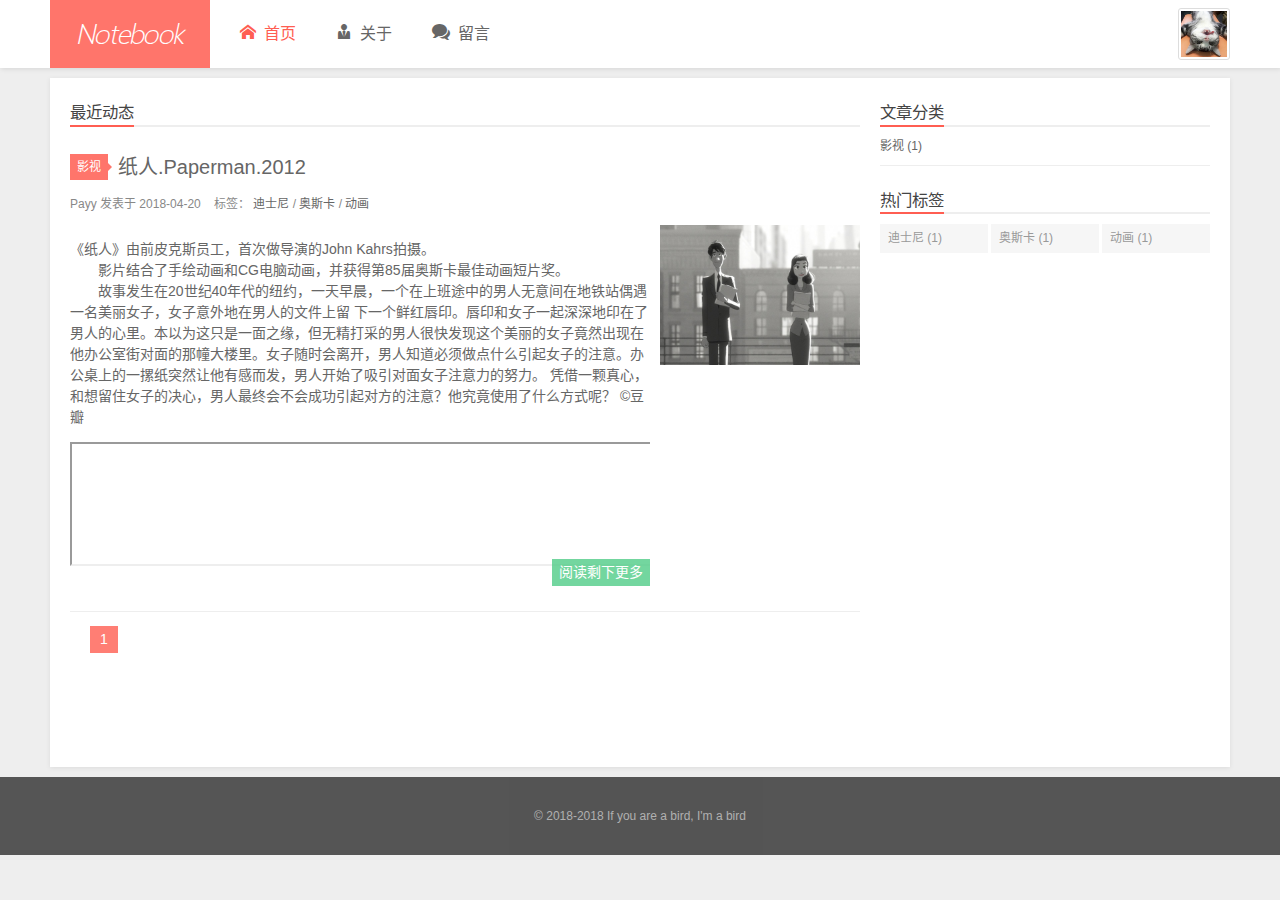
<file: index.html>
<!doctype html>
<html lang="zh-CN">
<head>
    <meta charset="UTF-8" >
    <meta http-equiv="X-UA-Compatible" content="IE=11,IE=10,IE=9,IE=8" >
    <meta name="baidu-site-verification" content="dIcXMeY8Ya" />
    
    <title>Notebook</title>
    <meta name="viewport" content="width=device-width, initial-scale=1, maximum-scale=1, user-scalable=0" >
    <meta name="keywords" content="Payy, web, photography, movies, troubleshooting, 电影, 美剧, 摄影" >
    <meta name="description" content="Notebook, payy's personal site." >

    
    <link rel="alternative" href="/atom.xml" title="Notebook" type="application/atom+xml" >
    
    
    <link rel="shortcut icon" href="/img/profile.jpg" >
    
    <link rel="stylesheet" href="/css/style.css">
    <!--[if lt IE 9]>
    <script src="/js/html5.js"></script>
    <![endif]-->
    

</head>

<body class="home">
    <!--[if lt IE 9]>
    <div class="browsehappy">
        当前网页 <strong>不支持</strong>
        你正在使用的浏览器. 为了正常的访问, 请 <a href="http://browsehappy.com/">升级你的浏览器</a>.
    </div>
    <![endif]-->

    <!-- 博客头部 -->
    <header class="header">
    <section class="container header-main">
        <div class="logo">
            <a href="/">
                <div class="cover">
                    <span class="name">Notebook</span>
                    <span class="description"></span>
                </div>
            </a>
        </div>
        <div class="dropnav icon-paragraph-justify" id="JELON__btnDropNav"></div>
        <ul class="menu hidden" id="JELON__menu">
            
            <li rel="/index.html" class="item current">
                <a href="/" title="首页" class="icon-home">&nbsp;首页</a>
            </li>
            
            <li rel="/index.html" class="item ">
                <a href="/#" title="关于" class="icon-about">&nbsp;关于</a>
            </li>
            
            <li rel="/index.html" class="item ">
                <a href="/#" title="留言" class="icon-comment">&nbsp;留言</a>
            </li>
            
        </ul>
        <div class="profile clearfix">
            <div class="feeds fl">
                
            </div>
            <div class="avatar fr">
                <img src="/img/profile.jpg" alt="avatar" title="Payy" >
            </div>
        </div>
    </section>
</header>


    <!-- 博客正文 -->
    <div class="container body clearfix">
        <section class="content">
            <div class="content-main widget">
                <!-- 首页 -->

    
    <h3 class="widget-hd">
        <strong>
            
                最近动态
            
        </strong>
    </h3>
    
        <!-- 文章 -->
<article class="post">
    <header>
        <!-- 标签这有且只能显示一个 -->
        
        <a class="cat-link" href="/categories/影视/">影视</a>
        
        <!-- 文章标题 -->
        
    <h3 class="post-title">
    	<a href="/2018/04/20/First-post/">
    		纸人.Paperman.2012
    	</a>
    </h3>

    </header>
    <p class="post-meta">
        Payy 发表于
        <time datetime="2018-04-20T14:31:34.000Z">2018-04-20</time>
        &nbsp;&nbsp;
        <span class="post-tags">
            标签：
            
    
        <a href="/tags/迪士尼/" title="迪士尼">迪士尼</a> / 
    
        <a href="/tags/奥斯卡/" title="奥斯卡">奥斯卡</a> / 
    
        <a href="/tags/动画/" title="动画">动画</a>
    

        </span>
    </p>

    <div class="post-content">
        <div class="post-excerpt">
            
                <p>   《纸人》由前皮克斯员工，首次做导演的John Kahrs拍摄。<br>　　影片结合了手绘动画和CG电脑动画，并获得第85届奥斯卡最佳动画短片奖。<br>　　故事发生在20世纪40年代的纽约，一天早晨，一个在上班途中的男人无意间在地铁站偶遇一名美丽女子，女子意外地在男人的文件上留 下一个鲜红唇印。唇印和女子一起深深地印在了男人的心里。本以为这只是一面之缘，但无精打采的男人很快发现这个美丽的女子竟然出现在他办公室街对面的那幢大楼里。女子随时会离开，男人知道必须做点什么引起女子的注意。办公桌上的一摞纸突然让他有感而发，男人开始了吸引对面女子注意力的努力。 凭借一颗真心，和想留住女子的决心，男人最终会不会成功引起对方的注意？他究竟使用了什么方式呢？ ©豆瓣</p>
<iframe src="https://www.bilibili.com/blackboard/html5player.html?cid=30048506&aid=18410286" width="100%" height="120"></iframe>
            
            <p class="more">
                <a href="/2018/04/20/First-post/">阅读剩下更多</a>
            </p>
        </div>
        <div class="post-thumbnail" data-img="">
            <a href="/2018/04/20/First-post/" title="纸人.Paperman.2012">
                
                    <!--
                    <img src="/imgs/paperman.jpeg" class="thumbnail">
                    -->
                    <img class="thumbnail" src="/img/default.png" data-echo="/imgs/paperman.jpeg" alt="纸人.Paperman.2012" >
                
            </a>
        </div>
    </div>
</article>

    

    
    <nav class="page-navigator">
        <span class="page-number current">1</span>
    </nav>
    




            </div>

        </section>
        <!-- 侧栏部分 -->
<aside class="sidebar">
    <section class="widget">
        <h3 class="widget-hd"><strong>文章分类</strong></h3>
        <!-- 文章分类 -->
<ul class="widget-bd">
    
    <li>
        <a href="/categories/影视/">影视</a>
        <span class="badge">(1)</span>
    </li>
    
</ul>
    </section>

    
    <section class="widget">
        <h3 class="widget-hd"><strong>热门标签</strong></h3>
        <!-- 文章标签 -->
<div class="widget-bd tag-wrap">
  
    <a class="tag-item" href="/tags/迪士尼/" title="迪士尼">迪士尼 (1)</a>
  
    <a class="tag-item" href="/tags/奥斯卡/" title="奥斯卡">奥斯卡 (1)</a>
  
    <a class="tag-item" href="/tags/动画/" title="动画">动画 (1)</a>
  
</div>
    </section>
    

    

    
</aside>
<!-- / 侧栏部分 -->
    </div>

    <!-- 博客底部 -->
    <footer class="footer">
    &copy;
    
        2018-2018
    

    <a href="/">If you are a bird, I'm a bird</a>
</footer>
<div class="back-to-top" id="JELON__backToTop" title="返回顶部">返回顶部</div>

    <!--博客js脚本 -->
    <!-- 这里放网站js脚本 -->
<script src="/js/main.js"></script>
</body>
</html>
</file>
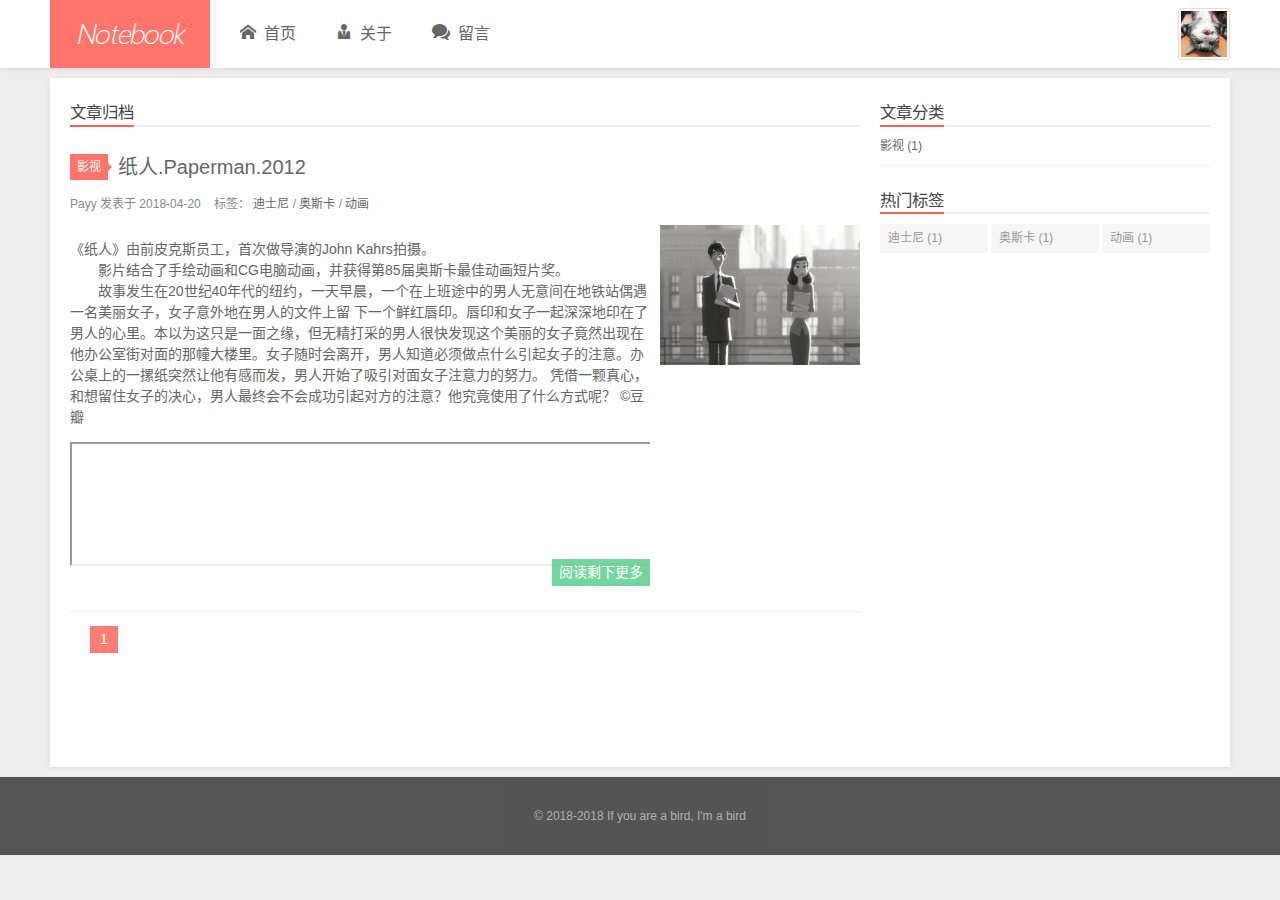
<file: archives/index.html>
<!doctype html>
<html lang="zh-CN">
<head>
    <meta charset="UTF-8" >
    <meta http-equiv="X-UA-Compatible" content="IE=11,IE=10,IE=9,IE=8" >
    <meta name="baidu-site-verification" content="dIcXMeY8Ya" />
    
    <title>文章归档 | Notebook</title>
    <meta name="viewport" content="width=device-width, initial-scale=1, maximum-scale=1, user-scalable=0" >
    <meta name="keywords" content="Payy, web, photography, movies, troubleshooting, 电影, 美剧, 摄影" >
    <meta name="description" content="Notebook, payy's personal site." >

    
    <link rel="alternative" href="/atom.xml" title="Notebook" type="application/atom+xml" >
    
    
    <link rel="shortcut icon" href="/img/profile.jpg" >
    
    <link rel="stylesheet" href="/css/style.css">
    <!--[if lt IE 9]>
    <script src="/js/html5.js"></script>
    <![endif]-->
    

</head>

<body class="home">
    <!--[if lt IE 9]>
    <div class="browsehappy">
        当前网页 <strong>不支持</strong>
        你正在使用的浏览器. 为了正常的访问, 请 <a href="http://browsehappy.com/">升级你的浏览器</a>.
    </div>
    <![endif]-->

    <!-- 博客头部 -->
    <header class="header">
    <section class="container header-main">
        <div class="logo">
            <a href="/">
                <div class="cover">
                    <span class="name">Notebook</span>
                    <span class="description"></span>
                </div>
            </a>
        </div>
        <div class="dropnav icon-paragraph-justify" id="JELON__btnDropNav"></div>
        <ul class="menu hidden" id="JELON__menu">
            
            <li rel="/archives/index.html" class="item ">
                <a href="/" title="首页" class="icon-home">&nbsp;首页</a>
            </li>
            
            <li rel="/archives/index.html" class="item ">
                <a href="/#" title="关于" class="icon-about">&nbsp;关于</a>
            </li>
            
            <li rel="/archives/index.html" class="item ">
                <a href="/#" title="留言" class="icon-comment">&nbsp;留言</a>
            </li>
            
        </ul>
        <div class="profile clearfix">
            <div class="feeds fl">
                
            </div>
            <div class="avatar fr">
                <img src="/img/profile.jpg" alt="avatar" title="Payy" >
            </div>
        </div>
    </section>
</header>


    <!-- 博客正文 -->
    <div class="container body clearfix">
        <section class="content">
            <div class="content-main widget">
                <!-- 文章归档 -->

    <h3 class="widget-hd">
        <strong>
            
                文章归档
            
        </strong>
    </h3>
    
        <!-- 文章 -->
<article class="post">
    <header>
        <!-- 标签这有且只能显示一个 -->
        
        <a class="cat-link" href="/categories/影视/">影视</a>
        
        <!-- 文章标题 -->
        
    <h3 class="post-title">
    	<a href="/2018/04/20/First-post/">
    		纸人.Paperman.2012
    	</a>
    </h3>

    </header>
    <p class="post-meta">
        Payy 发表于
        <time datetime="2018-04-20T14:31:34.000Z">2018-04-20</time>
        &nbsp;&nbsp;
        <span class="post-tags">
            标签：
            
    
        <a href="/tags/迪士尼/" title="迪士尼">迪士尼</a> / 
    
        <a href="/tags/奥斯卡/" title="奥斯卡">奥斯卡</a> / 
    
        <a href="/tags/动画/" title="动画">动画</a>
    

        </span>
    </p>

    <div class="post-content">
        <div class="post-excerpt">
            
                <p>   《纸人》由前皮克斯员工，首次做导演的John Kahrs拍摄。<br>　　影片结合了手绘动画和CG电脑动画，并获得第85届奥斯卡最佳动画短片奖。<br>　　故事发生在20世纪40年代的纽约，一天早晨，一个在上班途中的男人无意间在地铁站偶遇一名美丽女子，女子意外地在男人的文件上留 下一个鲜红唇印。唇印和女子一起深深地印在了男人的心里。本以为这只是一面之缘，但无精打采的男人很快发现这个美丽的女子竟然出现在他办公室街对面的那幢大楼里。女子随时会离开，男人知道必须做点什么引起女子的注意。办公桌上的一摞纸突然让他有感而发，男人开始了吸引对面女子注意力的努力。 凭借一颗真心，和想留住女子的决心，男人最终会不会成功引起对方的注意？他究竟使用了什么方式呢？ ©豆瓣</p>
<iframe src="https://www.bilibili.com/blackboard/html5player.html?cid=30048506&aid=18410286" width="100%" height="120"></iframe>
            
            <p class="more">
                <a href="/2018/04/20/First-post/">阅读剩下更多</a>
            </p>
        </div>
        <div class="post-thumbnail" data-img="">
            <a href="/2018/04/20/First-post/" title="纸人.Paperman.2012">
                
                    <!--
                    <img src="/imgs/paperman.jpeg" class="thumbnail">
                    -->
                    <img class="thumbnail" src="/img/default.png" data-echo="/imgs/paperman.jpeg" alt="纸人.Paperman.2012" >
                
            </a>
        </div>
    </div>
</article>

    

    
    <nav class="page-navigator">
        <span class="page-number current">1</span>
    </nav>
    


            </div>

        </section>
        <!-- 侧栏部分 -->
<aside class="sidebar">
    <section class="widget">
        <h3 class="widget-hd"><strong>文章分类</strong></h3>
        <!-- 文章分类 -->
<ul class="widget-bd">
    
    <li>
        <a href="/categories/影视/">影视</a>
        <span class="badge">(1)</span>
    </li>
    
</ul>
    </section>

    
    <section class="widget">
        <h3 class="widget-hd"><strong>热门标签</strong></h3>
        <!-- 文章标签 -->
<div class="widget-bd tag-wrap">
  
    <a class="tag-item" href="/tags/迪士尼/" title="迪士尼">迪士尼 (1)</a>
  
    <a class="tag-item" href="/tags/奥斯卡/" title="奥斯卡">奥斯卡 (1)</a>
  
    <a class="tag-item" href="/tags/动画/" title="动画">动画 (1)</a>
  
</div>
    </section>
    

    

    
</aside>
<!-- / 侧栏部分 -->
    </div>

    <!-- 博客底部 -->
    <footer class="footer">
    &copy;
    
        2018-2018
    

    <a href="/">If you are a bird, I'm a bird</a>
</footer>
<div class="back-to-top" id="JELON__backToTop" title="返回顶部">返回顶部</div>

    <!--博客js脚本 -->
    <!-- 这里放网站js脚本 -->
<script src="/js/main.js"></script>
</body>
</html>
</file>
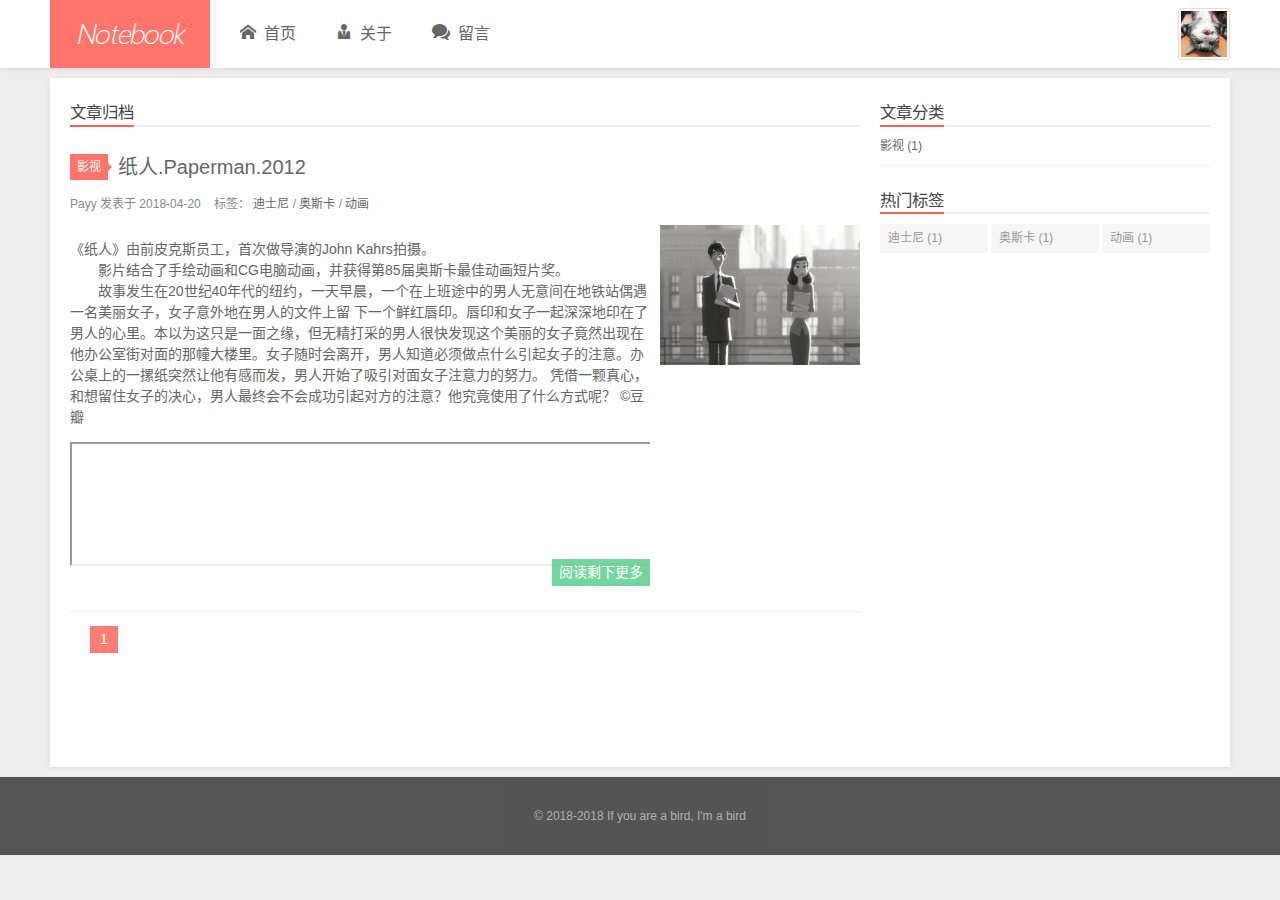
<file: archives/2018/index.html>
<!doctype html>
<html lang="zh-CN">
<head>
    <meta charset="UTF-8" >
    <meta http-equiv="X-UA-Compatible" content="IE=11,IE=10,IE=9,IE=8" >
    <meta name="baidu-site-verification" content="dIcXMeY8Ya" />
    
    <title>文章归档: 2018 | Notebook</title>
    <meta name="viewport" content="width=device-width, initial-scale=1, maximum-scale=1, user-scalable=0" >
    <meta name="keywords" content="Payy, web, photography, movies, troubleshooting, 电影, 美剧, 摄影" >
    <meta name="description" content="Notebook, payy's personal site." >

    
    <link rel="alternative" href="/atom.xml" title="Notebook" type="application/atom+xml" >
    
    
    <link rel="shortcut icon" href="/img/profile.jpg" >
    
    <link rel="stylesheet" href="/css/style.css">
    <!--[if lt IE 9]>
    <script src="/js/html5.js"></script>
    <![endif]-->
    

</head>

<body class="home">
    <!--[if lt IE 9]>
    <div class="browsehappy">
        当前网页 <strong>不支持</strong>
        你正在使用的浏览器. 为了正常的访问, 请 <a href="http://browsehappy.com/">升级你的浏览器</a>.
    </div>
    <![endif]-->

    <!-- 博客头部 -->
    <header class="header">
    <section class="container header-main">
        <div class="logo">
            <a href="/">
                <div class="cover">
                    <span class="name">Notebook</span>
                    <span class="description"></span>
                </div>
            </a>
        </div>
        <div class="dropnav icon-paragraph-justify" id="JELON__btnDropNav"></div>
        <ul class="menu hidden" id="JELON__menu">
            
            <li rel="/archives/2018/index.html" class="item ">
                <a href="/" title="首页" class="icon-home">&nbsp;首页</a>
            </li>
            
            <li rel="/archives/2018/index.html" class="item ">
                <a href="/#" title="关于" class="icon-about">&nbsp;关于</a>
            </li>
            
            <li rel="/archives/2018/index.html" class="item ">
                <a href="/#" title="留言" class="icon-comment">&nbsp;留言</a>
            </li>
            
        </ul>
        <div class="profile clearfix">
            <div class="feeds fl">
                
            </div>
            <div class="avatar fr">
                <img src="/img/profile.jpg" alt="avatar" title="Payy" >
            </div>
        </div>
    </section>
</header>


    <!-- 博客正文 -->
    <div class="container body clearfix">
        <section class="content">
            <div class="content-main widget">
                <!-- 文章归档 -->

    <h3 class="widget-hd">
        <strong>
            
                文章归档
            
        </strong>
    </h3>
    
        <!-- 文章 -->
<article class="post">
    <header>
        <!-- 标签这有且只能显示一个 -->
        
        <a class="cat-link" href="/categories/影视/">影视</a>
        
        <!-- 文章标题 -->
        
    <h3 class="post-title">
    	<a href="/2018/04/20/First-post/">
    		纸人.Paperman.2012
    	</a>
    </h3>

    </header>
    <p class="post-meta">
        Payy 发表于
        <time datetime="2018-04-20T14:31:34.000Z">2018-04-20</time>
        &nbsp;&nbsp;
        <span class="post-tags">
            标签：
            
    
        <a href="/tags/迪士尼/" title="迪士尼">迪士尼</a> / 
    
        <a href="/tags/奥斯卡/" title="奥斯卡">奥斯卡</a> / 
    
        <a href="/tags/动画/" title="动画">动画</a>
    

        </span>
    </p>

    <div class="post-content">
        <div class="post-excerpt">
            
                <p>   《纸人》由前皮克斯员工，首次做导演的John Kahrs拍摄。<br>　　影片结合了手绘动画和CG电脑动画，并获得第85届奥斯卡最佳动画短片奖。<br>　　故事发生在20世纪40年代的纽约，一天早晨，一个在上班途中的男人无意间在地铁站偶遇一名美丽女子，女子意外地在男人的文件上留 下一个鲜红唇印。唇印和女子一起深深地印在了男人的心里。本以为这只是一面之缘，但无精打采的男人很快发现这个美丽的女子竟然出现在他办公室街对面的那幢大楼里。女子随时会离开，男人知道必须做点什么引起女子的注意。办公桌上的一摞纸突然让他有感而发，男人开始了吸引对面女子注意力的努力。 凭借一颗真心，和想留住女子的决心，男人最终会不会成功引起对方的注意？他究竟使用了什么方式呢？ ©豆瓣</p>
<iframe src="https://www.bilibili.com/blackboard/html5player.html?cid=30048506&aid=18410286" width="100%" height="120"></iframe>
            
            <p class="more">
                <a href="/2018/04/20/First-post/">阅读剩下更多</a>
            </p>
        </div>
        <div class="post-thumbnail" data-img="">
            <a href="/2018/04/20/First-post/" title="纸人.Paperman.2012">
                
                    <!--
                    <img src="/imgs/paperman.jpeg" class="thumbnail">
                    -->
                    <img class="thumbnail" src="/img/default.png" data-echo="/imgs/paperman.jpeg" alt="纸人.Paperman.2012" >
                
            </a>
        </div>
    </div>
</article>

    

    
    <nav class="page-navigator">
        <span class="page-number current">1</span>
    </nav>
    


            </div>

        </section>
        <!-- 侧栏部分 -->
<aside class="sidebar">
    <section class="widget">
        <h3 class="widget-hd"><strong>文章分类</strong></h3>
        <!-- 文章分类 -->
<ul class="widget-bd">
    
    <li>
        <a href="/categories/影视/">影视</a>
        <span class="badge">(1)</span>
    </li>
    
</ul>
    </section>

    
    <section class="widget">
        <h3 class="widget-hd"><strong>热门标签</strong></h3>
        <!-- 文章标签 -->
<div class="widget-bd tag-wrap">
  
    <a class="tag-item" href="/tags/迪士尼/" title="迪士尼">迪士尼 (1)</a>
  
    <a class="tag-item" href="/tags/奥斯卡/" title="奥斯卡">奥斯卡 (1)</a>
  
    <a class="tag-item" href="/tags/动画/" title="动画">动画 (1)</a>
  
</div>
    </section>
    

    

    
</aside>
<!-- / 侧栏部分 -->
    </div>

    <!-- 博客底部 -->
    <footer class="footer">
    &copy;
    
        2018-2018
    

    <a href="/">If you are a bird, I'm a bird</a>
</footer>
<div class="back-to-top" id="JELON__backToTop" title="返回顶部">返回顶部</div>

    <!--博客js脚本 -->
    <!-- 这里放网站js脚本 -->
<script src="/js/main.js"></script>
</body>
</html>
</file>
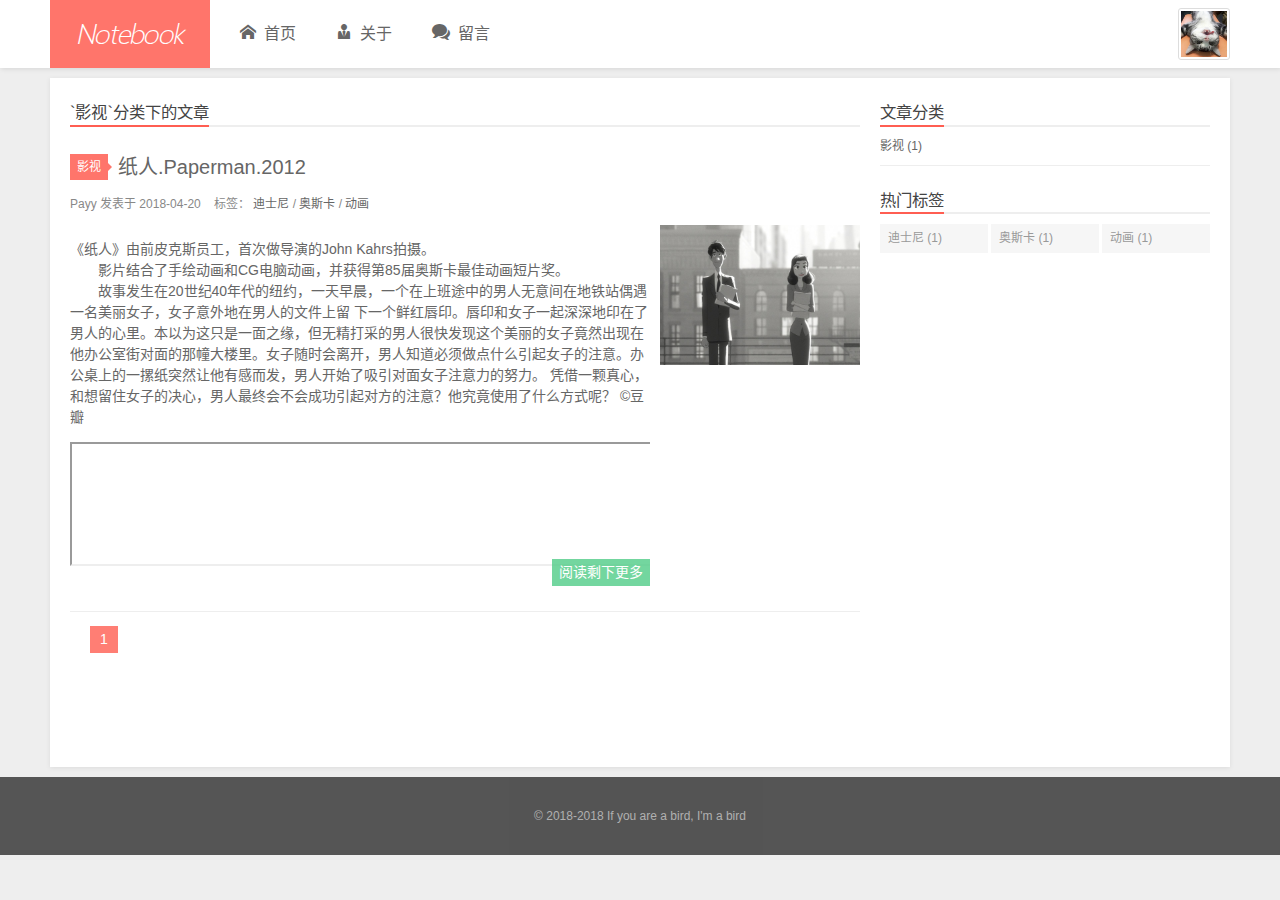
<file: categories/影视/index.html>
<!doctype html>
<html lang="zh-CN">
<head>
    <meta charset="UTF-8" >
    <meta http-equiv="X-UA-Compatible" content="IE=11,IE=10,IE=9,IE=8" >
    <meta name="baidu-site-verification" content="dIcXMeY8Ya" />
    
    <title>`影视`分类下的文章 | Notebook</title>
    <meta name="viewport" content="width=device-width, initial-scale=1, maximum-scale=1, user-scalable=0" >
    <meta name="keywords" content="Payy, web, photography, movies, troubleshooting, 电影, 美剧, 摄影" >
    <meta name="description" content="Notebook, payy's personal site." >

    
    <link rel="alternative" href="/atom.xml" title="Notebook" type="application/atom+xml" >
    
    
    <link rel="shortcut icon" href="/img/profile.jpg" >
    
    <link rel="stylesheet" href="/css/style.css">
    <!--[if lt IE 9]>
    <script src="/js/html5.js"></script>
    <![endif]-->
    

</head>

<body class="home">
    <!--[if lt IE 9]>
    <div class="browsehappy">
        当前网页 <strong>不支持</strong>
        你正在使用的浏览器. 为了正常的访问, 请 <a href="http://browsehappy.com/">升级你的浏览器</a>.
    </div>
    <![endif]-->

    <!-- 博客头部 -->
    <header class="header">
    <section class="container header-main">
        <div class="logo">
            <a href="/">
                <div class="cover">
                    <span class="name">Notebook</span>
                    <span class="description"></span>
                </div>
            </a>
        </div>
        <div class="dropnav icon-paragraph-justify" id="JELON__btnDropNav"></div>
        <ul class="menu hidden" id="JELON__menu">
            
            <li rel="/categories/影视/index.html" class="item ">
                <a href="/" title="首页" class="icon-home">&nbsp;首页</a>
            </li>
            
            <li rel="/categories/影视/index.html" class="item ">
                <a href="/#" title="关于" class="icon-about">&nbsp;关于</a>
            </li>
            
            <li rel="/categories/影视/index.html" class="item ">
                <a href="/#" title="留言" class="icon-comment">&nbsp;留言</a>
            </li>
            
        </ul>
        <div class="profile clearfix">
            <div class="feeds fl">
                
            </div>
            <div class="avatar fr">
                <img src="/img/profile.jpg" alt="avatar" title="Payy" >
            </div>
        </div>
    </section>
</header>


    <!-- 博客正文 -->
    <div class="container body clearfix">
        <section class="content">
            <div class="content-main widget">
                <!-- 文章分类 -->

    <h3 class="widget-hd">
        <strong>
            
                `影视`分类下的文章
            
        </strong>
    </h3>
    
        <!-- 文章 -->
<article class="post">
    <header>
        <!-- 标签这有且只能显示一个 -->
        
        <a class="cat-link" href="/categories/影视/">影视</a>
        
        <!-- 文章标题 -->
        
    <h3 class="post-title">
    	<a href="/2018/04/20/First-post/">
    		纸人.Paperman.2012
    	</a>
    </h3>

    </header>
    <p class="post-meta">
        Payy 发表于
        <time datetime="2018-04-20T14:31:34.000Z">2018-04-20</time>
        &nbsp;&nbsp;
        <span class="post-tags">
            标签：
            
    
        <a href="/tags/迪士尼/" title="迪士尼">迪士尼</a> / 
    
        <a href="/tags/奥斯卡/" title="奥斯卡">奥斯卡</a> / 
    
        <a href="/tags/动画/" title="动画">动画</a>
    

        </span>
    </p>

    <div class="post-content">
        <div class="post-excerpt">
            
                <p>   《纸人》由前皮克斯员工，首次做导演的John Kahrs拍摄。<br>　　影片结合了手绘动画和CG电脑动画，并获得第85届奥斯卡最佳动画短片奖。<br>　　故事发生在20世纪40年代的纽约，一天早晨，一个在上班途中的男人无意间在地铁站偶遇一名美丽女子，女子意外地在男人的文件上留 下一个鲜红唇印。唇印和女子一起深深地印在了男人的心里。本以为这只是一面之缘，但无精打采的男人很快发现这个美丽的女子竟然出现在他办公室街对面的那幢大楼里。女子随时会离开，男人知道必须做点什么引起女子的注意。办公桌上的一摞纸突然让他有感而发，男人开始了吸引对面女子注意力的努力。 凭借一颗真心，和想留住女子的决心，男人最终会不会成功引起对方的注意？他究竟使用了什么方式呢？ ©豆瓣</p>
<iframe src="https://www.bilibili.com/blackboard/html5player.html?cid=30048506&aid=18410286" width="100%" height="120"></iframe>
            
            <p class="more">
                <a href="/2018/04/20/First-post/">阅读剩下更多</a>
            </p>
        </div>
        <div class="post-thumbnail" data-img="">
            <a href="/2018/04/20/First-post/" title="纸人.Paperman.2012">
                
                    <!--
                    <img src="/imgs/paperman.jpeg" class="thumbnail">
                    -->
                    <img class="thumbnail" src="/img/default.png" data-echo="/imgs/paperman.jpeg" alt="纸人.Paperman.2012" >
                
            </a>
        </div>
    </div>
</article>

    

    
    <nav class="page-navigator">
        <span class="page-number current">1</span>
    </nav>
    


            </div>

        </section>
        <!-- 侧栏部分 -->
<aside class="sidebar">
    <section class="widget">
        <h3 class="widget-hd"><strong>文章分类</strong></h3>
        <!-- 文章分类 -->
<ul class="widget-bd">
    
    <li>
        <a href="/categories/影视/">影视</a>
        <span class="badge">(1)</span>
    </li>
    
</ul>
    </section>

    
    <section class="widget">
        <h3 class="widget-hd"><strong>热门标签</strong></h3>
        <!-- 文章标签 -->
<div class="widget-bd tag-wrap">
  
    <a class="tag-item" href="/tags/迪士尼/" title="迪士尼">迪士尼 (1)</a>
  
    <a class="tag-item" href="/tags/奥斯卡/" title="奥斯卡">奥斯卡 (1)</a>
  
    <a class="tag-item" href="/tags/动画/" title="动画">动画 (1)</a>
  
</div>
    </section>
    

    

    
</aside>
<!-- / 侧栏部分 -->
    </div>

    <!-- 博客底部 -->
    <footer class="footer">
    &copy;
    
        2018-2018
    

    <a href="/">If you are a bird, I'm a bird</a>
</footer>
<div class="back-to-top" id="JELON__backToTop" title="返回顶部">返回顶部</div>

    <!--博客js脚本 -->
    <!-- 这里放网站js脚本 -->
<script src="/js/main.js"></script>
</body>
</html>
</file>
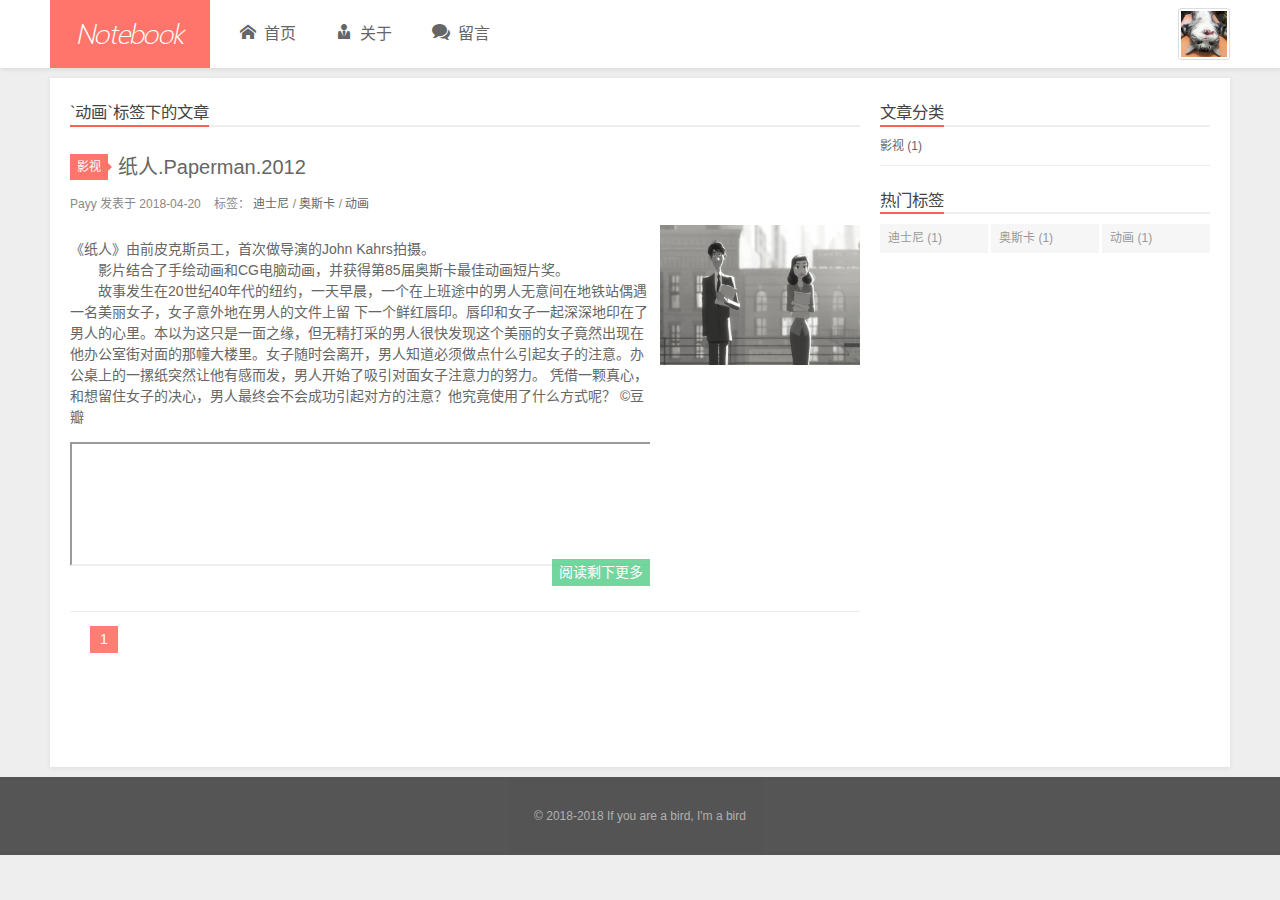
<file: tags/动画/index.html>
<!doctype html>
<html lang="zh-CN">
<head>
    <meta charset="UTF-8" >
    <meta http-equiv="X-UA-Compatible" content="IE=11,IE=10,IE=9,IE=8" >
    <meta name="baidu-site-verification" content="dIcXMeY8Ya" />
    
    <title>`动画`标签下的文章 | Notebook</title>
    <meta name="viewport" content="width=device-width, initial-scale=1, maximum-scale=1, user-scalable=0" >
    <meta name="keywords" content="Payy, web, photography, movies, troubleshooting, 电影, 美剧, 摄影" >
    <meta name="description" content="Notebook, payy's personal site." >

    
    <link rel="alternative" href="/atom.xml" title="Notebook" type="application/atom+xml" >
    
    
    <link rel="shortcut icon" href="/img/profile.jpg" >
    
    <link rel="stylesheet" href="/css/style.css">
    <!--[if lt IE 9]>
    <script src="/js/html5.js"></script>
    <![endif]-->
    

</head>

<body class="home">
    <!--[if lt IE 9]>
    <div class="browsehappy">
        当前网页 <strong>不支持</strong>
        你正在使用的浏览器. 为了正常的访问, 请 <a href="http://browsehappy.com/">升级你的浏览器</a>.
    </div>
    <![endif]-->

    <!-- 博客头部 -->
    <header class="header">
    <section class="container header-main">
        <div class="logo">
            <a href="/">
                <div class="cover">
                    <span class="name">Notebook</span>
                    <span class="description"></span>
                </div>
            </a>
        </div>
        <div class="dropnav icon-paragraph-justify" id="JELON__btnDropNav"></div>
        <ul class="menu hidden" id="JELON__menu">
            
            <li rel="/tags/动画/index.html" class="item ">
                <a href="/" title="首页" class="icon-home">&nbsp;首页</a>
            </li>
            
            <li rel="/tags/动画/index.html" class="item ">
                <a href="/#" title="关于" class="icon-about">&nbsp;关于</a>
            </li>
            
            <li rel="/tags/动画/index.html" class="item ">
                <a href="/#" title="留言" class="icon-comment">&nbsp;留言</a>
            </li>
            
        </ul>
        <div class="profile clearfix">
            <div class="feeds fl">
                
            </div>
            <div class="avatar fr">
                <img src="/img/profile.jpg" alt="avatar" title="Payy" >
            </div>
        </div>
    </section>
</header>


    <!-- 博客正文 -->
    <div class="container body clearfix">
        <section class="content">
            <div class="content-main widget">
                <!-- 按标签分类 -->

    <h3 class="widget-hd">
        <strong>
            
                `动画`标签下的文章
            
        </strong>
    </h3>
    
        <!-- 文章 -->
<article class="post">
    <header>
        <!-- 标签这有且只能显示一个 -->
        
        <a class="cat-link" href="/categories/影视/">影视</a>
        
        <!-- 文章标题 -->
        
    <h3 class="post-title">
    	<a href="/2018/04/20/First-post/">
    		纸人.Paperman.2012
    	</a>
    </h3>

    </header>
    <p class="post-meta">
        Payy 发表于
        <time datetime="2018-04-20T14:31:34.000Z">2018-04-20</time>
        &nbsp;&nbsp;
        <span class="post-tags">
            标签：
            
    
        <a href="/tags/迪士尼/" title="迪士尼">迪士尼</a> / 
    
        <a href="/tags/奥斯卡/" title="奥斯卡">奥斯卡</a> / 
    
        <a href="/tags/动画/" title="动画">动画</a>
    

        </span>
    </p>

    <div class="post-content">
        <div class="post-excerpt">
            
                <p>   《纸人》由前皮克斯员工，首次做导演的John Kahrs拍摄。<br>　　影片结合了手绘动画和CG电脑动画，并获得第85届奥斯卡最佳动画短片奖。<br>　　故事发生在20世纪40年代的纽约，一天早晨，一个在上班途中的男人无意间在地铁站偶遇一名美丽女子，女子意外地在男人的文件上留 下一个鲜红唇印。唇印和女子一起深深地印在了男人的心里。本以为这只是一面之缘，但无精打采的男人很快发现这个美丽的女子竟然出现在他办公室街对面的那幢大楼里。女子随时会离开，男人知道必须做点什么引起女子的注意。办公桌上的一摞纸突然让他有感而发，男人开始了吸引对面女子注意力的努力。 凭借一颗真心，和想留住女子的决心，男人最终会不会成功引起对方的注意？他究竟使用了什么方式呢？ ©豆瓣</p>
<iframe src="https://www.bilibili.com/blackboard/html5player.html?cid=30048506&aid=18410286" width="100%" height="120"></iframe>
            
            <p class="more">
                <a href="/2018/04/20/First-post/">阅读剩下更多</a>
            </p>
        </div>
        <div class="post-thumbnail" data-img="">
            <a href="/2018/04/20/First-post/" title="纸人.Paperman.2012">
                
                    <!--
                    <img src="/imgs/paperman.jpeg" class="thumbnail">
                    -->
                    <img class="thumbnail" src="/img/default.png" data-echo="/imgs/paperman.jpeg" alt="纸人.Paperman.2012" >
                
            </a>
        </div>
    </div>
</article>

    

    
    <nav class="page-navigator">
        <span class="page-number current">1</span>
    </nav>
    


            </div>

        </section>
        <!-- 侧栏部分 -->
<aside class="sidebar">
    <section class="widget">
        <h3 class="widget-hd"><strong>文章分类</strong></h3>
        <!-- 文章分类 -->
<ul class="widget-bd">
    
    <li>
        <a href="/categories/影视/">影视</a>
        <span class="badge">(1)</span>
    </li>
    
</ul>
    </section>

    
    <section class="widget">
        <h3 class="widget-hd"><strong>热门标签</strong></h3>
        <!-- 文章标签 -->
<div class="widget-bd tag-wrap">
  
    <a class="tag-item" href="/tags/迪士尼/" title="迪士尼">迪士尼 (1)</a>
  
    <a class="tag-item" href="/tags/奥斯卡/" title="奥斯卡">奥斯卡 (1)</a>
  
    <a class="tag-item" href="/tags/动画/" title="动画">动画 (1)</a>
  
</div>
    </section>
    

    

    
</aside>
<!-- / 侧栏部分 -->
    </div>

    <!-- 博客底部 -->
    <footer class="footer">
    &copy;
    
        2018-2018
    

    <a href="/">If you are a bird, I'm a bird</a>
</footer>
<div class="back-to-top" id="JELON__backToTop" title="返回顶部">返回顶部</div>

    <!--博客js脚本 -->
    <!-- 这里放网站js脚本 -->
<script src="/js/main.js"></script>
</body>
</html>
</file>
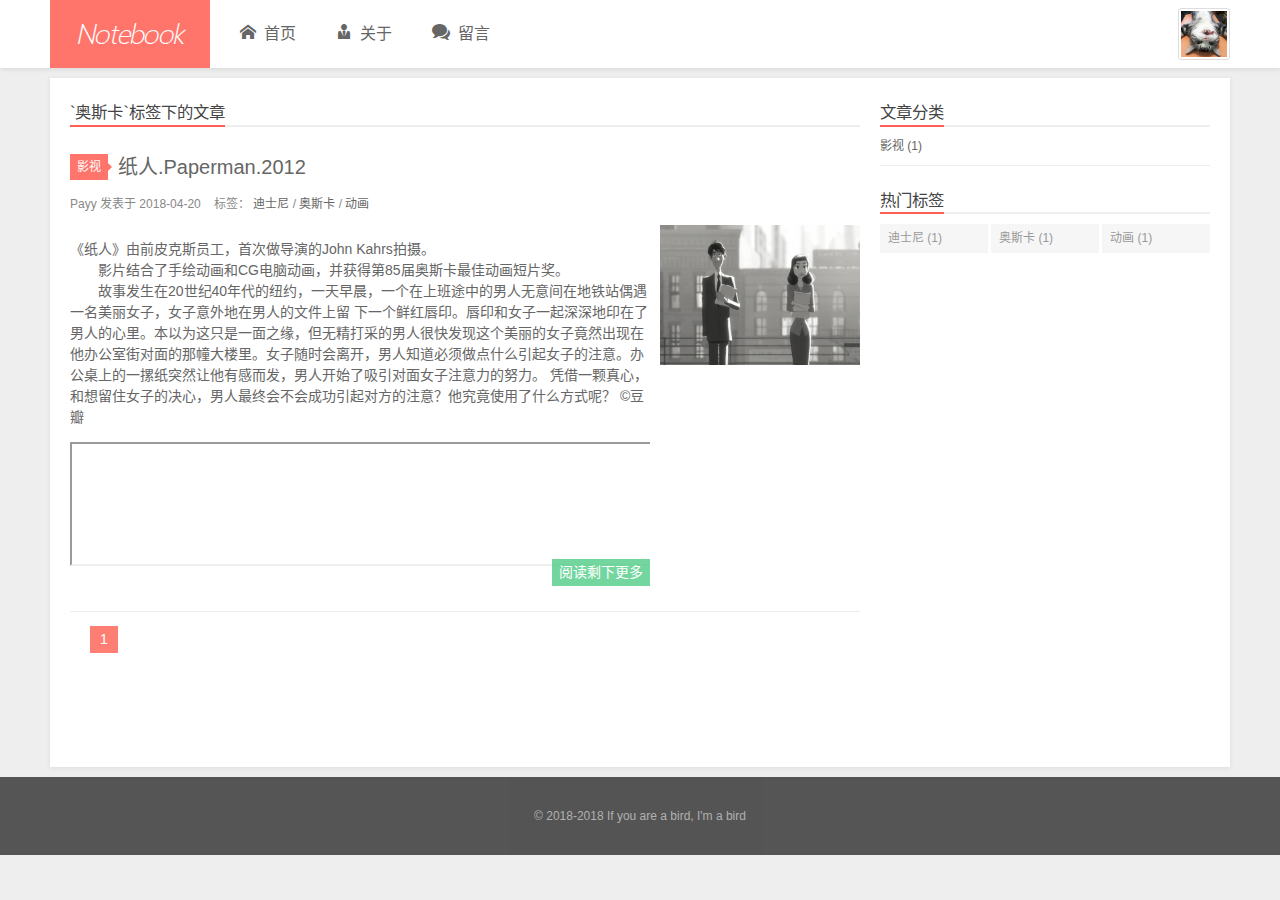
<file: tags/奥斯卡/index.html>
<!doctype html>
<html lang="zh-CN">
<head>
    <meta charset="UTF-8" >
    <meta http-equiv="X-UA-Compatible" content="IE=11,IE=10,IE=9,IE=8" >
    <meta name="baidu-site-verification" content="dIcXMeY8Ya" />
    
    <title>`奥斯卡`标签下的文章 | Notebook</title>
    <meta name="viewport" content="width=device-width, initial-scale=1, maximum-scale=1, user-scalable=0" >
    <meta name="keywords" content="Payy, web, photography, movies, troubleshooting, 电影, 美剧, 摄影" >
    <meta name="description" content="Notebook, payy's personal site." >

    
    <link rel="alternative" href="/atom.xml" title="Notebook" type="application/atom+xml" >
    
    
    <link rel="shortcut icon" href="/img/profile.jpg" >
    
    <link rel="stylesheet" href="/css/style.css">
    <!--[if lt IE 9]>
    <script src="/js/html5.js"></script>
    <![endif]-->
    

</head>

<body class="home">
    <!--[if lt IE 9]>
    <div class="browsehappy">
        当前网页 <strong>不支持</strong>
        你正在使用的浏览器. 为了正常的访问, 请 <a href="http://browsehappy.com/">升级你的浏览器</a>.
    </div>
    <![endif]-->

    <!-- 博客头部 -->
    <header class="header">
    <section class="container header-main">
        <div class="logo">
            <a href="/">
                <div class="cover">
                    <span class="name">Notebook</span>
                    <span class="description"></span>
                </div>
            </a>
        </div>
        <div class="dropnav icon-paragraph-justify" id="JELON__btnDropNav"></div>
        <ul class="menu hidden" id="JELON__menu">
            
            <li rel="/tags/奥斯卡/index.html" class="item ">
                <a href="/" title="首页" class="icon-home">&nbsp;首页</a>
            </li>
            
            <li rel="/tags/奥斯卡/index.html" class="item ">
                <a href="/#" title="关于" class="icon-about">&nbsp;关于</a>
            </li>
            
            <li rel="/tags/奥斯卡/index.html" class="item ">
                <a href="/#" title="留言" class="icon-comment">&nbsp;留言</a>
            </li>
            
        </ul>
        <div class="profile clearfix">
            <div class="feeds fl">
                
            </div>
            <div class="avatar fr">
                <img src="/img/profile.jpg" alt="avatar" title="Payy" >
            </div>
        </div>
    </section>
</header>


    <!-- 博客正文 -->
    <div class="container body clearfix">
        <section class="content">
            <div class="content-main widget">
                <!-- 按标签分类 -->

    <h3 class="widget-hd">
        <strong>
            
                `奥斯卡`标签下的文章
            
        </strong>
    </h3>
    
        <!-- 文章 -->
<article class="post">
    <header>
        <!-- 标签这有且只能显示一个 -->
        
        <a class="cat-link" href="/categories/影视/">影视</a>
        
        <!-- 文章标题 -->
        
    <h3 class="post-title">
    	<a href="/2018/04/20/First-post/">
    		纸人.Paperman.2012
    	</a>
    </h3>

    </header>
    <p class="post-meta">
        Payy 发表于
        <time datetime="2018-04-20T14:31:34.000Z">2018-04-20</time>
        &nbsp;&nbsp;
        <span class="post-tags">
            标签：
            
    
        <a href="/tags/迪士尼/" title="迪士尼">迪士尼</a> / 
    
        <a href="/tags/奥斯卡/" title="奥斯卡">奥斯卡</a> / 
    
        <a href="/tags/动画/" title="动画">动画</a>
    

        </span>
    </p>

    <div class="post-content">
        <div class="post-excerpt">
            
                <p>   《纸人》由前皮克斯员工，首次做导演的John Kahrs拍摄。<br>　　影片结合了手绘动画和CG电脑动画，并获得第85届奥斯卡最佳动画短片奖。<br>　　故事发生在20世纪40年代的纽约，一天早晨，一个在上班途中的男人无意间在地铁站偶遇一名美丽女子，女子意外地在男人的文件上留 下一个鲜红唇印。唇印和女子一起深深地印在了男人的心里。本以为这只是一面之缘，但无精打采的男人很快发现这个美丽的女子竟然出现在他办公室街对面的那幢大楼里。女子随时会离开，男人知道必须做点什么引起女子的注意。办公桌上的一摞纸突然让他有感而发，男人开始了吸引对面女子注意力的努力。 凭借一颗真心，和想留住女子的决心，男人最终会不会成功引起对方的注意？他究竟使用了什么方式呢？ ©豆瓣</p>
<iframe src="https://www.bilibili.com/blackboard/html5player.html?cid=30048506&aid=18410286" width="100%" height="120"></iframe>
            
            <p class="more">
                <a href="/2018/04/20/First-post/">阅读剩下更多</a>
            </p>
        </div>
        <div class="post-thumbnail" data-img="">
            <a href="/2018/04/20/First-post/" title="纸人.Paperman.2012">
                
                    <!--
                    <img src="/imgs/paperman.jpeg" class="thumbnail">
                    -->
                    <img class="thumbnail" src="/img/default.png" data-echo="/imgs/paperman.jpeg" alt="纸人.Paperman.2012" >
                
            </a>
        </div>
    </div>
</article>

    

    
    <nav class="page-navigator">
        <span class="page-number current">1</span>
    </nav>
    


            </div>

        </section>
        <!-- 侧栏部分 -->
<aside class="sidebar">
    <section class="widget">
        <h3 class="widget-hd"><strong>文章分类</strong></h3>
        <!-- 文章分类 -->
<ul class="widget-bd">
    
    <li>
        <a href="/categories/影视/">影视</a>
        <span class="badge">(1)</span>
    </li>
    
</ul>
    </section>

    
    <section class="widget">
        <h3 class="widget-hd"><strong>热门标签</strong></h3>
        <!-- 文章标签 -->
<div class="widget-bd tag-wrap">
  
    <a class="tag-item" href="/tags/迪士尼/" title="迪士尼">迪士尼 (1)</a>
  
    <a class="tag-item" href="/tags/奥斯卡/" title="奥斯卡">奥斯卡 (1)</a>
  
    <a class="tag-item" href="/tags/动画/" title="动画">动画 (1)</a>
  
</div>
    </section>
    

    

    
</aside>
<!-- / 侧栏部分 -->
    </div>

    <!-- 博客底部 -->
    <footer class="footer">
    &copy;
    
        2018-2018
    

    <a href="/">If you are a bird, I'm a bird</a>
</footer>
<div class="back-to-top" id="JELON__backToTop" title="返回顶部">返回顶部</div>

    <!--博客js脚本 -->
    <!-- 这里放网站js脚本 -->
<script src="/js/main.js"></script>
</body>
</html>
</file>
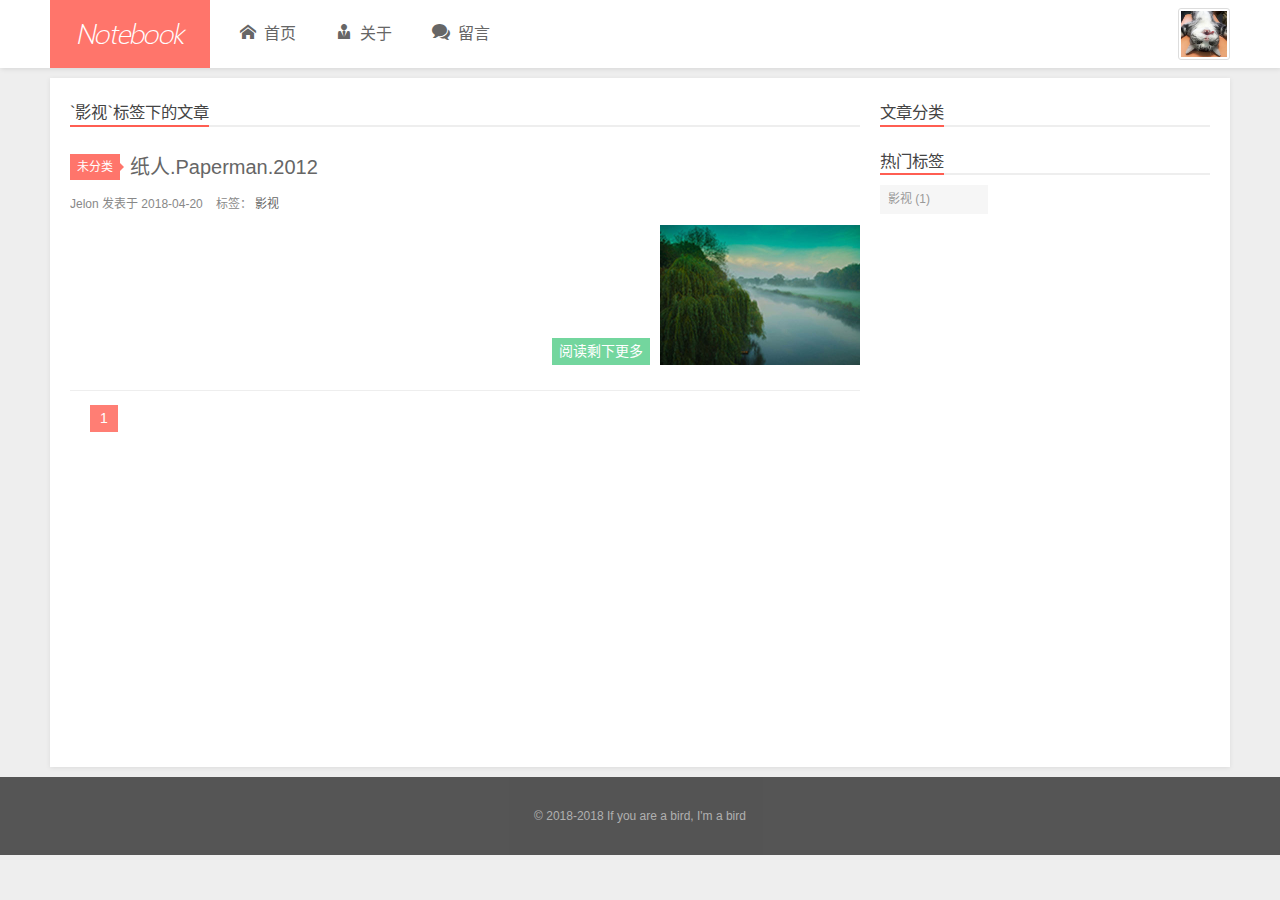
<file: tags/影视/index.html>
<!doctype html>
<html lang="zh-CN">
<head>
    <meta charset="UTF-8" >
    <meta http-equiv="X-UA-Compatible" content="IE=11,IE=10,IE=9,IE=8" >
    <meta name="baidu-site-verification" content="dIcXMeY8Ya" />
    
    <title>`影视`标签下的文章 | Notebook</title>
    <meta name="viewport" content="width=device-width, initial-scale=1, maximum-scale=1, user-scalable=0" >
    <meta name="keywords" content="Payy, web, photography, movies, troubleshooting, 电影, 美剧, 摄影" >
    <meta name="description" content="Notebook, payy's personal site." >

    
    <link rel="alternative" href="/atom.xml" title="Notebook" type="application/atom+xml" >
    
    
    <link rel="shortcut icon" href="/img/profile.jpg" >
    
    <link rel="stylesheet" href="/css/style.css">
    <!--[if lt IE 9]>
    <script src="/js/html5.js"></script>
    <![endif]-->
    

</head>

<body class="home">
    <!--[if lt IE 9]>
    <div class="browsehappy">
        当前网页 <strong>不支持</strong>
        你正在使用的浏览器. 为了正常的访问, 请 <a href="http://browsehappy.com/">升级你的浏览器</a>.
    </div>
    <![endif]-->

    <!-- 博客头部 -->
    <header class="header">
    <section class="container header-main">
        <div class="logo">
            <a href="/">
                <div class="cover">
                    <span class="name">Notebook</span>
                    <span class="description"></span>
                </div>
            </a>
        </div>
        <div class="dropnav icon-paragraph-justify" id="JELON__btnDropNav"></div>
        <ul class="menu hidden" id="JELON__menu">
            
            <li rel="/tags/影视/index.html" class="item ">
                <a href="/" title="首页" class="icon-home">&nbsp;首页</a>
            </li>
            
            <li rel="/tags/影视/index.html" class="item ">
                <a href="/#" title="关于" class="icon-about">&nbsp;关于</a>
            </li>
            
            <li rel="/tags/影视/index.html" class="item ">
                <a href="/#" title="留言" class="icon-comment">&nbsp;留言</a>
            </li>
            
        </ul>
        <div class="profile clearfix">
            <div class="feeds fl">
                
            </div>
            <div class="avatar fr">
                <img src="/img/profile.jpg" alt="avatar" title="Payy" >
            </div>
        </div>
    </section>
</header>


    <!-- 博客正文 -->
    <div class="container body clearfix">
        <section class="content">
            <div class="content-main widget">
                <!-- 按标签分类 -->

    <h3 class="widget-hd">
        <strong>
            
                `影视`标签下的文章
            
        </strong>
    </h3>
    
        <!-- 文章 -->
<article class="post">
    <header>
        <!-- 标签这有且只能显示一个 -->
        
            <a href="javascript: void(0);" class="cat">未分类</a>
        
        <!-- 文章标题 -->
        
    <h3 class="post-title">
    	<a href="/2018/04/20/First-post/">
    		纸人.Paperman.2012
    	</a>
    </h3>

    </header>
    <p class="post-meta">
        Jelon 发表于
        <time datetime="2018-04-20T14:31:34.000Z">2018-04-20</time>
        &nbsp;&nbsp;
        <span class="post-tags">
            标签：
            
    
        <a href="/tags/影视/" title="影视">影视</a>
    

        </span>
    </p>

    <div class="post-content">
        <div class="post-excerpt">
            
                
            
            <p class="more">
                <a href="/2018/04/20/First-post/">阅读剩下更多</a>
            </p>
        </div>
        <div class="post-thumbnail" data-img="">
            <a href="/2018/04/20/First-post/" title="纸人.Paperman.2012">
                
                    <img class="thumbnail" src="/img/default.png" data-echo="/img/thumbnail/0.jpg" alt="默认配图" >
                
            </a>
        </div>
    </div>
</article>

    

    
    <nav class="page-navigator">
        <span class="page-number current">1</span>
    </nav>
    


            </div>

        </section>
        <!-- 侧栏部分 -->
<aside class="sidebar">
    <section class="widget">
        <h3 class="widget-hd"><strong>文章分类</strong></h3>
        <!-- 文章分类 -->
<ul class="widget-bd">
    
</ul>
    </section>

    
    <section class="widget">
        <h3 class="widget-hd"><strong>热门标签</strong></h3>
        <!-- 文章标签 -->
<div class="widget-bd tag-wrap">
  
    <a class="tag-item" href="/tags/影视/" title="影视">影视 (1)</a>
  
</div>
    </section>
    

    

    
</aside>
<!-- / 侧栏部分 -->
    </div>

    <!-- 博客底部 -->
    <footer class="footer">
    &copy;
    
        2018-2018
    

    <a href="/">If you are a bird, I'm a bird</a>
</footer>
<div class="back-to-top" id="JELON__backToTop" title="返回顶部">返回顶部</div>

    <!--博客js脚本 -->
    <!-- 这里放网站js脚本 -->
<script src="/js/main.js"></script>
</body>
</html>
</file>
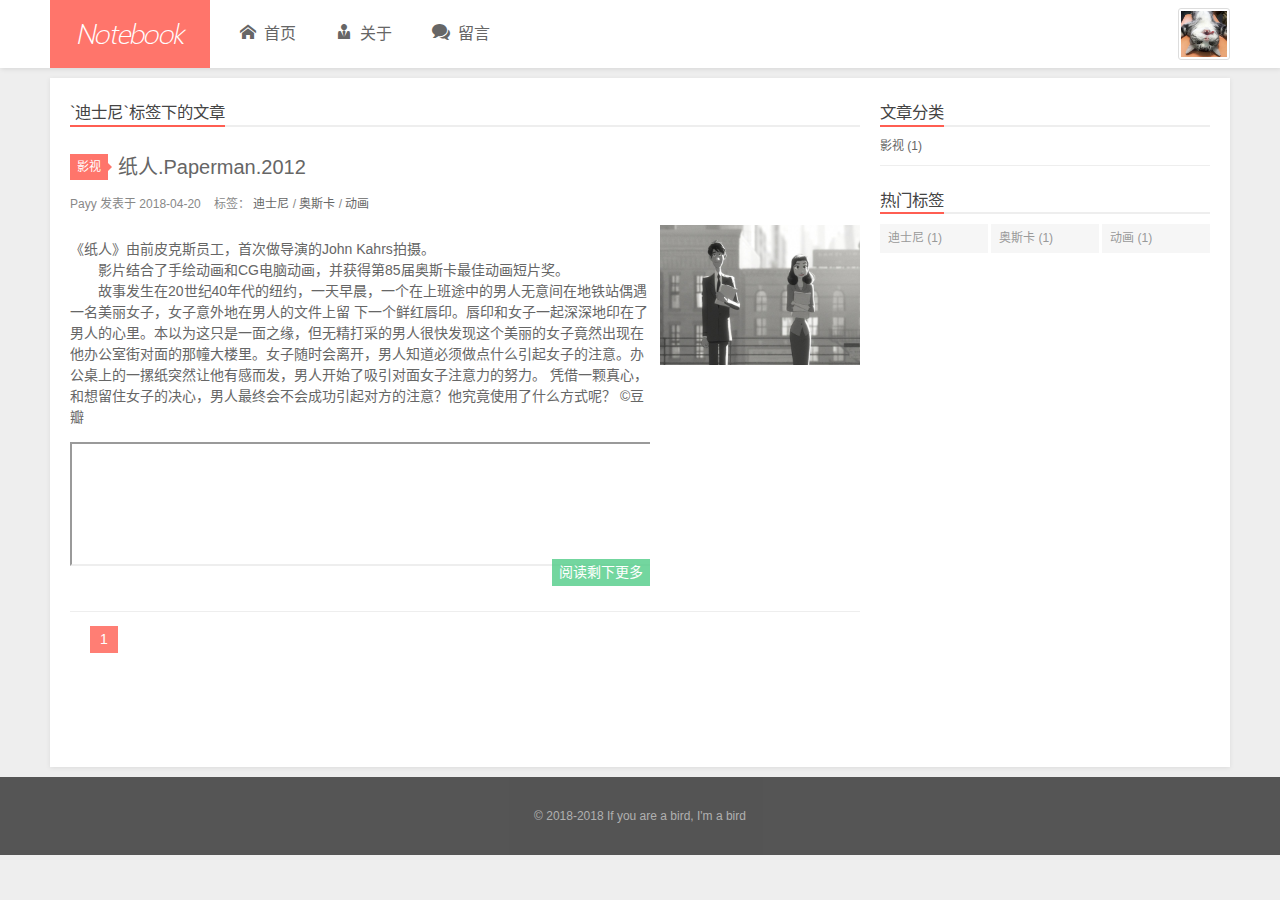
<file: tags/迪士尼/index.html>
<!doctype html>
<html lang="zh-CN">
<head>
    <meta charset="UTF-8" >
    <meta http-equiv="X-UA-Compatible" content="IE=11,IE=10,IE=9,IE=8" >
    <meta name="baidu-site-verification" content="dIcXMeY8Ya" />
    
    <title>`迪士尼`标签下的文章 | Notebook</title>
    <meta name="viewport" content="width=device-width, initial-scale=1, maximum-scale=1, user-scalable=0" >
    <meta name="keywords" content="Payy, web, photography, movies, troubleshooting, 电影, 美剧, 摄影" >
    <meta name="description" content="Notebook, payy's personal site." >

    
    <link rel="alternative" href="/atom.xml" title="Notebook" type="application/atom+xml" >
    
    
    <link rel="shortcut icon" href="/img/profile.jpg" >
    
    <link rel="stylesheet" href="/css/style.css">
    <!--[if lt IE 9]>
    <script src="/js/html5.js"></script>
    <![endif]-->
    

</head>

<body class="home">
    <!--[if lt IE 9]>
    <div class="browsehappy">
        当前网页 <strong>不支持</strong>
        你正在使用的浏览器. 为了正常的访问, 请 <a href="http://browsehappy.com/">升级你的浏览器</a>.
    </div>
    <![endif]-->

    <!-- 博客头部 -->
    <header class="header">
    <section class="container header-main">
        <div class="logo">
            <a href="/">
                <div class="cover">
                    <span class="name">Notebook</span>
                    <span class="description"></span>
                </div>
            </a>
        </div>
        <div class="dropnav icon-paragraph-justify" id="JELON__btnDropNav"></div>
        <ul class="menu hidden" id="JELON__menu">
            
            <li rel="/tags/迪士尼/index.html" class="item ">
                <a href="/" title="首页" class="icon-home">&nbsp;首页</a>
            </li>
            
            <li rel="/tags/迪士尼/index.html" class="item ">
                <a href="/#" title="关于" class="icon-about">&nbsp;关于</a>
            </li>
            
            <li rel="/tags/迪士尼/index.html" class="item ">
                <a href="/#" title="留言" class="icon-comment">&nbsp;留言</a>
            </li>
            
        </ul>
        <div class="profile clearfix">
            <div class="feeds fl">
                
            </div>
            <div class="avatar fr">
                <img src="/img/profile.jpg" alt="avatar" title="Payy" >
            </div>
        </div>
    </section>
</header>


    <!-- 博客正文 -->
    <div class="container body clearfix">
        <section class="content">
            <div class="content-main widget">
                <!-- 按标签分类 -->

    <h3 class="widget-hd">
        <strong>
            
                `迪士尼`标签下的文章
            
        </strong>
    </h3>
    
        <!-- 文章 -->
<article class="post">
    <header>
        <!-- 标签这有且只能显示一个 -->
        
        <a class="cat-link" href="/categories/影视/">影视</a>
        
        <!-- 文章标题 -->
        
    <h3 class="post-title">
    	<a href="/2018/04/20/First-post/">
    		纸人.Paperman.2012
    	</a>
    </h3>

    </header>
    <p class="post-meta">
        Payy 发表于
        <time datetime="2018-04-20T14:31:34.000Z">2018-04-20</time>
        &nbsp;&nbsp;
        <span class="post-tags">
            标签：
            
    
        <a href="/tags/迪士尼/" title="迪士尼">迪士尼</a> / 
    
        <a href="/tags/奥斯卡/" title="奥斯卡">奥斯卡</a> / 
    
        <a href="/tags/动画/" title="动画">动画</a>
    

        </span>
    </p>

    <div class="post-content">
        <div class="post-excerpt">
            
                <p>   《纸人》由前皮克斯员工，首次做导演的John Kahrs拍摄。<br>　　影片结合了手绘动画和CG电脑动画，并获得第85届奥斯卡最佳动画短片奖。<br>　　故事发生在20世纪40年代的纽约，一天早晨，一个在上班途中的男人无意间在地铁站偶遇一名美丽女子，女子意外地在男人的文件上留 下一个鲜红唇印。唇印和女子一起深深地印在了男人的心里。本以为这只是一面之缘，但无精打采的男人很快发现这个美丽的女子竟然出现在他办公室街对面的那幢大楼里。女子随时会离开，男人知道必须做点什么引起女子的注意。办公桌上的一摞纸突然让他有感而发，男人开始了吸引对面女子注意力的努力。 凭借一颗真心，和想留住女子的决心，男人最终会不会成功引起对方的注意？他究竟使用了什么方式呢？ ©豆瓣</p>
<iframe src="https://www.bilibili.com/blackboard/html5player.html?cid=30048506&aid=18410286" width="100%" height="120"></iframe>
            
            <p class="more">
                <a href="/2018/04/20/First-post/">阅读剩下更多</a>
            </p>
        </div>
        <div class="post-thumbnail" data-img="">
            <a href="/2018/04/20/First-post/" title="纸人.Paperman.2012">
                
                    <!--
                    <img src="/imgs/paperman.jpeg" class="thumbnail">
                    -->
                    <img class="thumbnail" src="/img/default.png" data-echo="/imgs/paperman.jpeg" alt="纸人.Paperman.2012" >
                
            </a>
        </div>
    </div>
</article>

    

    
    <nav class="page-navigator">
        <span class="page-number current">1</span>
    </nav>
    


            </div>

        </section>
        <!-- 侧栏部分 -->
<aside class="sidebar">
    <section class="widget">
        <h3 class="widget-hd"><strong>文章分类</strong></h3>
        <!-- 文章分类 -->
<ul class="widget-bd">
    
    <li>
        <a href="/categories/影视/">影视</a>
        <span class="badge">(1)</span>
    </li>
    
</ul>
    </section>

    
    <section class="widget">
        <h3 class="widget-hd"><strong>热门标签</strong></h3>
        <!-- 文章标签 -->
<div class="widget-bd tag-wrap">
  
    <a class="tag-item" href="/tags/迪士尼/" title="迪士尼">迪士尼 (1)</a>
  
    <a class="tag-item" href="/tags/奥斯卡/" title="奥斯卡">奥斯卡 (1)</a>
  
    <a class="tag-item" href="/tags/动画/" title="动画">动画 (1)</a>
  
</div>
    </section>
    

    

    
</aside>
<!-- / 侧栏部分 -->
    </div>

    <!-- 博客底部 -->
    <footer class="footer">
    &copy;
    
        2018-2018
    

    <a href="/">If you are a bird, I'm a bird</a>
</footer>
<div class="back-to-top" id="JELON__backToTop" title="返回顶部">返回顶部</div>

    <!--博客js脚本 -->
    <!-- 这里放网站js脚本 -->
<script src="/js/main.js"></script>
</body>
</html>
</file>
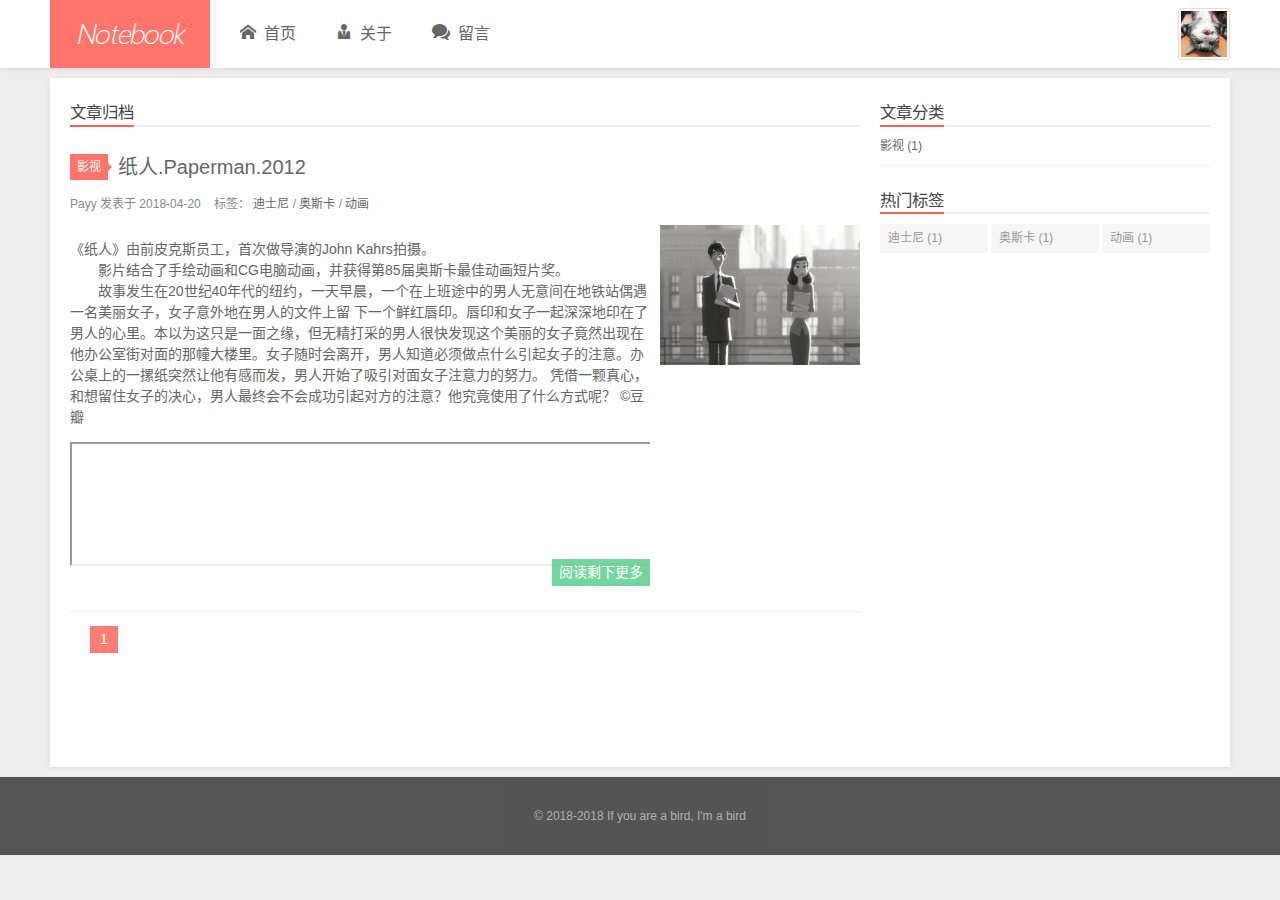
<file: archives/2018/04/index.html>
<!doctype html>
<html lang="zh-CN">
<head>
    <meta charset="UTF-8" >
    <meta http-equiv="X-UA-Compatible" content="IE=11,IE=10,IE=9,IE=8" >
    <meta name="baidu-site-verification" content="dIcXMeY8Ya" />
    
    <title>文章归档: 2018/4 | Notebook</title>
    <meta name="viewport" content="width=device-width, initial-scale=1, maximum-scale=1, user-scalable=0" >
    <meta name="keywords" content="Payy, web, photography, movies, troubleshooting, 电影, 美剧, 摄影" >
    <meta name="description" content="Notebook, payy's personal site." >

    
    <link rel="alternative" href="/atom.xml" title="Notebook" type="application/atom+xml" >
    
    
    <link rel="shortcut icon" href="/img/profile.jpg" >
    
    <link rel="stylesheet" href="/css/style.css">
    <!--[if lt IE 9]>
    <script src="/js/html5.js"></script>
    <![endif]-->
    

</head>

<body class="home">
    <!--[if lt IE 9]>
    <div class="browsehappy">
        当前网页 <strong>不支持</strong>
        你正在使用的浏览器. 为了正常的访问, 请 <a href="http://browsehappy.com/">升级你的浏览器</a>.
    </div>
    <![endif]-->

    <!-- 博客头部 -->
    <header class="header">
    <section class="container header-main">
        <div class="logo">
            <a href="/">
                <div class="cover">
                    <span class="name">Notebook</span>
                    <span class="description"></span>
                </div>
            </a>
        </div>
        <div class="dropnav icon-paragraph-justify" id="JELON__btnDropNav"></div>
        <ul class="menu hidden" id="JELON__menu">
            
            <li rel="/archives/2018/04/index.html" class="item ">
                <a href="/" title="首页" class="icon-home">&nbsp;首页</a>
            </li>
            
            <li rel="/archives/2018/04/index.html" class="item ">
                <a href="/#" title="关于" class="icon-about">&nbsp;关于</a>
            </li>
            
            <li rel="/archives/2018/04/index.html" class="item ">
                <a href="/#" title="留言" class="icon-comment">&nbsp;留言</a>
            </li>
            
        </ul>
        <div class="profile clearfix">
            <div class="feeds fl">
                
            </div>
            <div class="avatar fr">
                <img src="/img/profile.jpg" alt="avatar" title="Payy" >
            </div>
        </div>
    </section>
</header>


    <!-- 博客正文 -->
    <div class="container body clearfix">
        <section class="content">
            <div class="content-main widget">
                <!-- 文章归档 -->

    <h3 class="widget-hd">
        <strong>
            
                文章归档
            
        </strong>
    </h3>
    
        <!-- 文章 -->
<article class="post">
    <header>
        <!-- 标签这有且只能显示一个 -->
        
        <a class="cat-link" href="/categories/影视/">影视</a>
        
        <!-- 文章标题 -->
        
    <h3 class="post-title">
    	<a href="/2018/04/20/First-post/">
    		纸人.Paperman.2012
    	</a>
    </h3>

    </header>
    <p class="post-meta">
        Payy 发表于
        <time datetime="2018-04-20T14:31:34.000Z">2018-04-20</time>
        &nbsp;&nbsp;
        <span class="post-tags">
            标签：
            
    
        <a href="/tags/迪士尼/" title="迪士尼">迪士尼</a> / 
    
        <a href="/tags/奥斯卡/" title="奥斯卡">奥斯卡</a> / 
    
        <a href="/tags/动画/" title="动画">动画</a>
    

        </span>
    </p>

    <div class="post-content">
        <div class="post-excerpt">
            
                <p>   《纸人》由前皮克斯员工，首次做导演的John Kahrs拍摄。<br>　　影片结合了手绘动画和CG电脑动画，并获得第85届奥斯卡最佳动画短片奖。<br>　　故事发生在20世纪40年代的纽约，一天早晨，一个在上班途中的男人无意间在地铁站偶遇一名美丽女子，女子意外地在男人的文件上留 下一个鲜红唇印。唇印和女子一起深深地印在了男人的心里。本以为这只是一面之缘，但无精打采的男人很快发现这个美丽的女子竟然出现在他办公室街对面的那幢大楼里。女子随时会离开，男人知道必须做点什么引起女子的注意。办公桌上的一摞纸突然让他有感而发，男人开始了吸引对面女子注意力的努力。 凭借一颗真心，和想留住女子的决心，男人最终会不会成功引起对方的注意？他究竟使用了什么方式呢？ ©豆瓣</p>
<iframe src="https://www.bilibili.com/blackboard/html5player.html?cid=30048506&aid=18410286" width="100%" height="120"></iframe>
            
            <p class="more">
                <a href="/2018/04/20/First-post/">阅读剩下更多</a>
            </p>
        </div>
        <div class="post-thumbnail" data-img="">
            <a href="/2018/04/20/First-post/" title="纸人.Paperman.2012">
                
                    <!--
                    <img src="/imgs/paperman.jpeg" class="thumbnail">
                    -->
                    <img class="thumbnail" src="/img/default.png" data-echo="/imgs/paperman.jpeg" alt="纸人.Paperman.2012" >
                
            </a>
        </div>
    </div>
</article>

    

    
    <nav class="page-navigator">
        <span class="page-number current">1</span>
    </nav>
    


            </div>

        </section>
        <!-- 侧栏部分 -->
<aside class="sidebar">
    <section class="widget">
        <h3 class="widget-hd"><strong>文章分类</strong></h3>
        <!-- 文章分类 -->
<ul class="widget-bd">
    
    <li>
        <a href="/categories/影视/">影视</a>
        <span class="badge">(1)</span>
    </li>
    
</ul>
    </section>

    
    <section class="widget">
        <h3 class="widget-hd"><strong>热门标签</strong></h3>
        <!-- 文章标签 -->
<div class="widget-bd tag-wrap">
  
    <a class="tag-item" href="/tags/迪士尼/" title="迪士尼">迪士尼 (1)</a>
  
    <a class="tag-item" href="/tags/奥斯卡/" title="奥斯卡">奥斯卡 (1)</a>
  
    <a class="tag-item" href="/tags/动画/" title="动画">动画 (1)</a>
  
</div>
    </section>
    

    

    
</aside>
<!-- / 侧栏部分 -->
    </div>

    <!-- 博客底部 -->
    <footer class="footer">
    &copy;
    
        2018-2018
    

    <a href="/">If you are a bird, I'm a bird</a>
</footer>
<div class="back-to-top" id="JELON__backToTop" title="返回顶部">返回顶部</div>

    <!--博客js脚本 -->
    <!-- 这里放网站js脚本 -->
<script src="/js/main.js"></script>
</body>
</html>
</file>
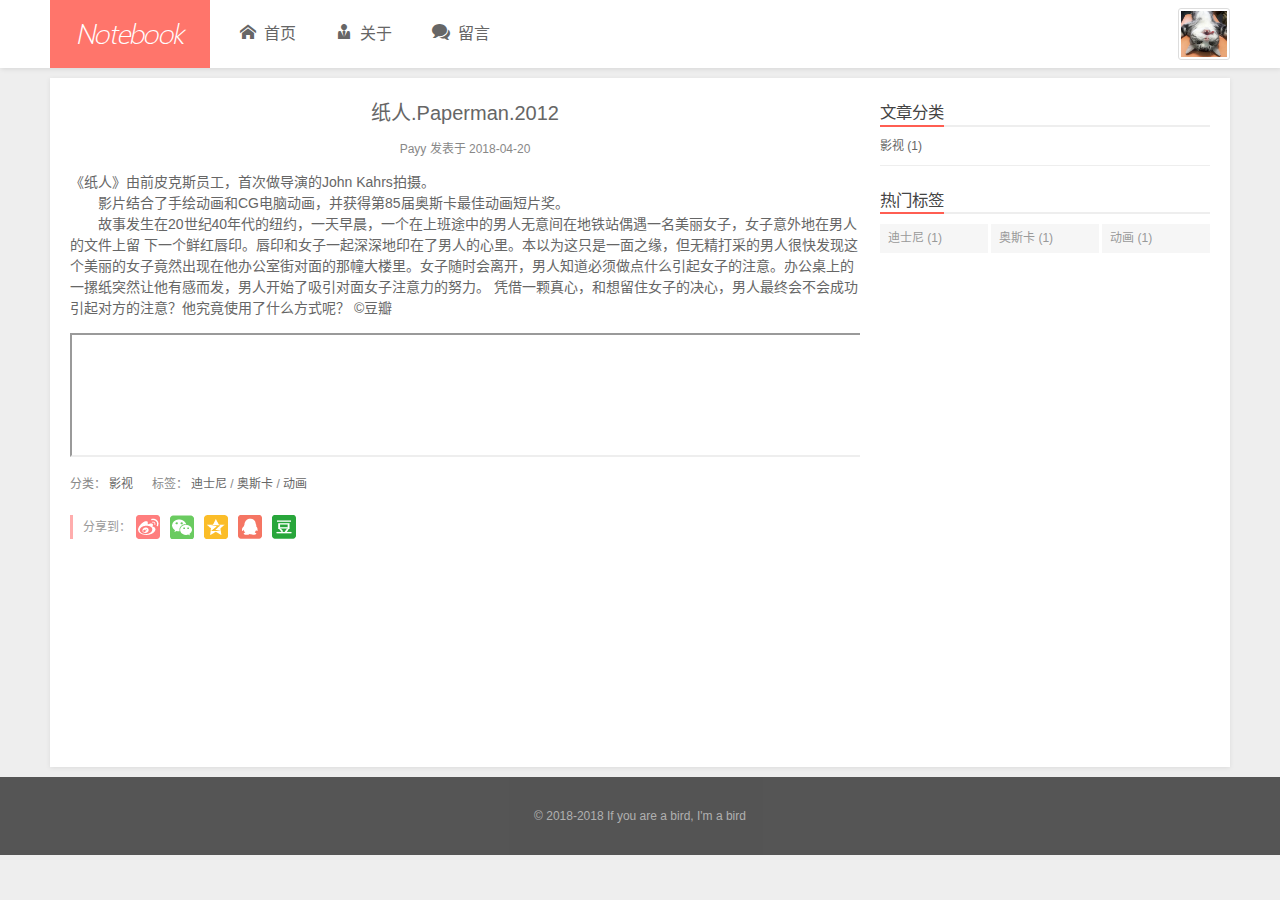
<file: 2018/04/20/First-post/index.html>
<!doctype html>
<html lang="zh-CN">
<head>
    <meta charset="UTF-8" >
    <meta http-equiv="X-UA-Compatible" content="IE=11,IE=10,IE=9,IE=8" >
    <meta name="baidu-site-verification" content="dIcXMeY8Ya" />
    
    <title>纸人.Paperman.2012 | Notebook</title>
    <meta name="viewport" content="width=device-width, initial-scale=1, maximum-scale=1, user-scalable=0" >
    <meta name="keywords" content="Payy, web, photography, movies, troubleshooting, 电影, 美剧, 摄影" >
    <meta name="description" content="Notebook, payy's personal site." >

    
    <link rel="alternative" href="/atom.xml" title="Notebook" type="application/atom+xml" >
    
    
    <link rel="shortcut icon" href="/img/profile.jpg" >
    
    <link rel="stylesheet" href="/css/style.css">
    <!--[if lt IE 9]>
    <script src="/js/html5.js"></script>
    <![endif]-->
    

</head>

<body class="home">
    <!--[if lt IE 9]>
    <div class="browsehappy">
        当前网页 <strong>不支持</strong>
        你正在使用的浏览器. 为了正常的访问, 请 <a href="http://browsehappy.com/">升级你的浏览器</a>.
    </div>
    <![endif]-->

    <!-- 博客头部 -->
    <header class="header">
    <section class="container header-main">
        <div class="logo">
            <a href="/">
                <div class="cover">
                    <span class="name">Notebook</span>
                    <span class="description"></span>
                </div>
            </a>
        </div>
        <div class="dropnav icon-paragraph-justify" id="JELON__btnDropNav"></div>
        <ul class="menu hidden" id="JELON__menu">
            
            <li rel="/2018/04/20/First-post/index.html" class="item ">
                <a href="/" title="首页" class="icon-home">&nbsp;首页</a>
            </li>
            
            <li rel="/2018/04/20/First-post/index.html" class="item ">
                <a href="/#" title="关于" class="icon-about">&nbsp;关于</a>
            </li>
            
            <li rel="/2018/04/20/First-post/index.html" class="item ">
                <a href="/#" title="留言" class="icon-comment">&nbsp;留言</a>
            </li>
            
        </ul>
        <div class="profile clearfix">
            <div class="feeds fl">
                
            </div>
            <div class="avatar fr">
                <img src="/img/profile.jpg" alt="avatar" title="Payy" >
            </div>
        </div>
    </section>
</header>


    <!-- 博客正文 -->
    <div class="container body clearfix">
        <section class="content">
            <div class="content-main widget">
                <!-- 文章页 -->
<!-- 文章 -->
<article class="post article">
    <header class="text-center">
        <h3 class="post-title"><span>纸人.Paperman.2012</span></h3>
    </header>
    <p class="post-meta text-center">
        Payy 发表于
        <time datetime="2018-04-20T14:31:34.000Z">2018-04-20</time>
    </p>
    <div class="post-content">
        <p>   《纸人》由前皮克斯员工，首次做导演的John Kahrs拍摄。<br>　　影片结合了手绘动画和CG电脑动画，并获得第85届奥斯卡最佳动画短片奖。<br>　　故事发生在20世纪40年代的纽约，一天早晨，一个在上班途中的男人无意间在地铁站偶遇一名美丽女子，女子意外地在男人的文件上留 下一个鲜红唇印。唇印和女子一起深深地印在了男人的心里。本以为这只是一面之缘，但无精打采的男人很快发现这个美丽的女子竟然出现在他办公室街对面的那幢大楼里。女子随时会离开，男人知道必须做点什么引起女子的注意。办公桌上的一摞纸突然让他有感而发，男人开始了吸引对面女子注意力的努力。 凭借一颗真心，和想留住女子的决心，男人最终会不会成功引起对方的注意？他究竟使用了什么方式呢？ ©豆瓣</p>
<iframe src="https://www.bilibili.com/blackboard/html5player.html?cid=30048506&aid=18410286" width="100%" height="120"></iframe>
    </div>
    <p class="post-meta">
        <span class="post-cat">分类：
            <a class="cat-link" href="/categories/影视/">影视</a>
        </span>
        <span class="post-tags">
            标签：
            
    
        <a href="/tags/迪士尼/" title="迪士尼">迪士尼</a> / 
    
        <a href="/tags/奥斯卡/" title="奥斯卡">奥斯卡</a> / 
    
        <a href="/tags/动画/" title="动画">动画</a>
    

        </span>
    </p>
</article>
<!-- 分享按钮 -->

  <div class="article-share clearfix text-center">
    <div class="share-area">
      <span class="share-txt">分享到：</span>
      <a href="javascript: window.open('http://service.weibo.com/share/share.php?url=' + encodeURIComponent(location.href) + '&title=' + document.title + '&language=zh_cn');" class="share-icon weibo"></a>
      <a href="javascript: alert('请复制链接到微信并发送');" class="share-icon wechat"></a>
      <a href="javascript: window.open('http://sns.qzone.qq.com/cgi-bin/qzshare/cgi_qzshare_onekey?url=' + encodeURIComponent(location.href) + '&title=' + document.title);" class="share-icon qqzone"></a>
      <a href="javascript: window.open('http://connect.qq.com/widget/shareqq/index.html?url=' + encodeURIComponent(location.href) + '&desc=Jelon个人博客&title=' + document.title + '&callback=' + encodeURIComponent(location.href));" class="share-icon qq"></a>
      <a href="javascript: window.open('http://shuo.douban.com/!service/share?href=' + encodeURIComponent(location.href) + '&name=' + document.title + '&text=' + document.title);" class="share-icon douban"></a>
    </div>
  </div>


<!-- 上一篇/下一篇 -->

<!-- 文章评论 -->


            </div>

        </section>
        <!-- 侧栏部分 -->
<aside class="sidebar">
    <section class="widget">
        <h3 class="widget-hd"><strong>文章分类</strong></h3>
        <!-- 文章分类 -->
<ul class="widget-bd">
    
    <li>
        <a href="/categories/影视/">影视</a>
        <span class="badge">(1)</span>
    </li>
    
</ul>
    </section>

    
    <section class="widget">
        <h3 class="widget-hd"><strong>热门标签</strong></h3>
        <!-- 文章标签 -->
<div class="widget-bd tag-wrap">
  
    <a class="tag-item" href="/tags/迪士尼/" title="迪士尼">迪士尼 (1)</a>
  
    <a class="tag-item" href="/tags/奥斯卡/" title="奥斯卡">奥斯卡 (1)</a>
  
    <a class="tag-item" href="/tags/动画/" title="动画">动画 (1)</a>
  
</div>
    </section>
    

    

    
</aside>
<!-- / 侧栏部分 -->
    </div>

    <!-- 博客底部 -->
    <footer class="footer">
    &copy;
    
        2018-2018
    

    <a href="/">If you are a bird, I'm a bird</a>
</footer>
<div class="back-to-top" id="JELON__backToTop" title="返回顶部">返回顶部</div>

    <!--博客js脚本 -->
    <!-- 这里放网站js脚本 -->
<script src="/js/main.js"></script>
</body>
</html>
</file>
<file: css/style.css>
@charset "UTF-8";
.post .post-content h1 {
  font-size: 2em;
}
.post .post-content h2 {
  font-size: 1.6em;
}
.post .post-content h3 {
  font-size: 1.4em;
}
.post .post-content h4 {
  font-size: 1.2em;
}
.post .post-content h5 {
  font-size: 1em;
}
.post .post-content h6 {
  font-size: 1em;
  color: #999;
}
.post .post-content hr {
  border: 1px dashed #ddd;
}
.post .post-content strong {
  font-weight: bold;
}
.post .post-content em,
.post .post-content cite {
  font-style: italic;
}
.post .post-content sup,
.post .post-content sub {
  font-size: 0.75em;
  line-height: 0;
  position: relative;
  vertical-align: baseline;
}
.post .post-content sup {
  top: -0.5em;
}
.post .post-content sub {
  bottom: -0.2em;
}
.post .post-content small {
  font-size: 0.85em;
}
.post .post-content acronym,
.post .post-content abbr {
  border-bottom: 1px dotted;
}
.post .post-content ul,
.post .post-content ol,
.post .post-content dl {
  margin: 0 20px;
  padding: 0;
  line-height: line-height;
}
.post .post-content ul ul,
.post .post-content ol ul,
.post .post-content ul ol,
.post .post-content ol ol {
  margin-top: 0;
  margin-bottom: 0;
}
.post .post-content ul {
  list-style: disc;
}
.post .post-content ol {
  list-style: decimal;
}
.post .post-content dt {
  font-weight: bold;
}
.post .post-content table {
  display: table;
  font-size: 12px;
  background-color: transparent;
  border: 1px solid #ddd;
  -ms-box-sizing: border-box;
  -moz-box-sizing: border-box;
  -webkit-box-sizing: border-box;
  -o-box-sizing: border-box;
  box-sizing: border-box;
  word-wrap: break-word;
}
.post .post-content table th,
.post .post-content table td {
  border-bottom: solid 1px #ddd;
  border-right: solid 1px #ddd;
  padding: 5px 10px;
}
.post .post-content table thead tr {
  background-color: #f6f6f6;
}
.post .post-content blockquote {
  margin: 1em 0;
  padding: 5px 10px;
  color: #666;
  border-left: 2px solid #eee;
}
/*
 * 网站字体及icon
 * $CDN = hexo-config("CDN") || '//7xs305.com1.z0.glb.clouddn.com/'
 */
@font-face {
  font-family: "HomizioNova";
  src: url("./fonts/homizio-nova/light.ttf"), url("./fonts/homizio-nova/light.otf");
  font-weight: normal;
  font-style: normal;
}
@font-face {
  font-family: "HomizioNova";
  src: url("./fonts/homizio-nova/light_italic.ttf"), url("./fonts/homizio-nova/light_italic.otf");
  font-weight: normal;
  font-style: italic;
}
@font-face {
  font-family: "HomizioNova";
  src: url("./fonts/homizio-nova/regular.ttf"), url("./fonts/homizio-nova/regular.otf");
  font-weight: bold;
  font-style: normal;
}
@font-face {
  font-family: "HomizioNova";
  src: url("./fonts/homizio-nova/italic.ttf"), url("./fonts/homizio-nova/italic.otf");
  font-weight: bold;
  font-style: italic;
}
@font-face {
  font-family: 'icomoon';
  src: url("./fonts/icomoon/icomoon.eot?e2xg5y"), url("./fonts/icomoon/icomoon.eot?e2xg5y");
  src: url("./fonts/icomoon/icomoon.eot?#iefixe2xg5y") format('embedded-opentype'), url("./fonts/icomoon/icomoon.woff?e2xg5y") format('woff'), url("./fonts/icomoon/icomoon.ttf?e2xg5y") format('truetype'), url("./fonts/icomoon/icomoon.svg?e2xg5y#icomoon") format('svg'), url("./fonts/icomoon/icomoon.eot?#iefixe2xg5y") format('embedded-opentype'), url("./fonts/icomoon/icomoon.woff?e2xg5y") format('woff'), url("./fonts/icomoon/icomoon.ttf?e2xg5y") format('truetype'), url("./fonts/icomoon/icomoon.svg?e2xg5y#icomoon") format('svg');
  font-weight: normal;
  font-style: normal;
}
[class^="icon-"],
[class*=" icon-"] {
  font-family: 'icomoon';
  speak: none;
  font-style: normal;
  font-weight: normal;
  font-variant: normal;
  text-transform: none;
  line-height: 1;
  -webkit-font-smoothing: antialiased;
  -moz-osx-font-smoothing: grayscale;
}
.icon-home:before {
  content: "\e900";
}
.icon-office:before {
  content: "\e903";
}
.icon-newspaper:before {
  content: "\e904";
}
.icon-profile:before {
  content: "\e923";
}
.icon-files-empty:before {
  content: "\e925";
}
.icon-price-tags:before {
  content: "\e936";
}
.icon-envelop:before {
  content: "\e945";
}
.icon-bubble:before {
  content: "\e96b";
}
.icon-comment:before {
  content: "\e96d";
}
.icon-about:before {
  content: "\e976";
}
.icon-cogs:before {
  content: "\e995";
}
.icon-paragraph-justify:before {
  content: "\ea7a";
}
.icon-lab:before {
  content: "\ea80";
}
.icon-github:before {
  content: "\eab1";
}
html {
  font-family: sans-serif;
  -ms-text-size-adjust: 100%;
  -webkit-text-size-adjust: 100%;
}
body {
  margin: 0;
}
article,
aside,
details,
figcaption,
figure,
footer,
header,
hgroup,
main,
menu,
nav,
section,
summary {
  display: block;
}
audio,
canvas,
progress,
video {
  display: inline-block;
  vertical-align: baseline;
}
audio:not([controls]) {
  display: none;
  height: 0;
}
[hidden],
template {
  display: none;
}
a {
  background-color: transparent;
}
a:active,
a:hover {
  outline: 0;
}
abbr[title] {
  border-bottom: 1px dotted;
}
b,
strong {
  font-weight: bold;
}
dfn {
  font-style: italic;
}
h1 {
  font-size: 2em;
  margin: 0.67em 0;
}
mark {
  background: #ff0;
  color: #000;
}
small {
  font-size: 80%;
}
sub,
sup {
  font-size: 75%;
  line-height: 0;
  position: relative;
  vertical-align: baseline;
}
sup {
  top: -0.5em;
}
sub {
  bottom: -0.25em;
}
img {
  border: 0;
}
svg:not(:root) {
  overflow: hidden;
}
figure {
  margin: 1em 40px;
}
hr {
  -moz-box-sizing: content-box;
  -ms-box-sizing: content-box;
  -moz-box-sizing: content-box;
  -webkit-box-sizing: content-box;
  -o-box-sizing: content-box;
  box-sizing: content-box;
  height: 0;
}
pre {
  overflow: auto;
}
code,
kbd,
pre,
samp {
  font-family: monospace, monospace;
  font-size: 1em;
}
button,
input,
optgroup,
select,
textarea {
  color: inherit /* 1 */;
  font: inherit /* 2 */;
  margin: 0 /* 3 */;
}
button {
  overflow: visible;
}
button,
select {
  text-transform: none;
}
button,
html input[type="button"],
input[type="reset"],
input[type="submit"] {
  -webkit-appearance: button /* 2 */;
  cursor: pointer /* 3 */;
}
button[disabled],
html input[disabled] {
  cursor: default;
}
button::-moz-focus-inner,
input::-moz-focus-inner {
  border: 0;
  padding: 0;
}
input {
  line-height: normal;
}
input[type="checkbox"],
input[type="radio"] {
  -ms-box-sizing: border-box /* 1 */;
  -moz-box-sizing: border-box /* 1 */;
  -webkit-box-sizing: border-box /* 1 */;
  -o-box-sizing: border-box /* 1 */;
  box-sizing: border-box /* 1 */;
  padding: 0 /* 2 */;
}
input[type="number"]::-webkit-inner-spin-button,
input[type="number"]::-webkit-outer-spin-button {
  height: auto;
}
input[type="search"] {
  -webkit-appearance: textfield /* 1 */;
  -moz-box-sizing: content-box;
  -webkit-box-sizing: content-box /* 2 */;
  -ms-box-sizing: content-box;
  -moz-box-sizing: content-box;
  -webkit-box-sizing: content-box;
  -o-box-sizing: content-box;
  box-sizing: content-box;
}
input[type="search"]::-webkit-search-cancel-button,
input[type="search"]::-webkit-search-decoration {
  -webkit-appearance: none;
}
fieldset {
  border: 1px solid #c0c0c0;
  margin: 0 2px;
  padding: 0.35em 0.625em 0.75em;
}
legend {
  border: 0;
  padding: 0;
}
textarea {
  overflow: auto;
}
optgroup {
  font-weight: bold;
}
table {
  border-collapse: collapse;
  border-spacing: 0;
}
td,
th {
  padding: 0;
}
/*
 * Reset css
 */
::selection {
  color: #fff;
  background-color: #f99;
  opacity: 0.8;
}
::-webkit-scrollbar {
  width: 7px;
  height: 4px;
}
::-webkit-scrollbar-thumb {
  -ms-border-radius: 4px;
  -moz-border-radius: 4px;
  -webkit-border-radius: 4px;
  -o-border-radius: 4px;
  border-radius: 4px;
  background: rgba(0,0,0,0.15);
}
::-webkit-scrollbar-track {
  background: rgba(0,0,0,0.06);
}
body {
  font: 14px/1.5 "Microsoft Yahei", "微软雅黑", Arial, "宋体";
  color: #666;
  -webkit-overflow-scrolling: touch;
  -webkit-font-smoothing: antialiased;
  -webkit-text-size-adjust: 100%;
  -ms-text-size-adjust: 100%;
  text-rendering: optimizelegibility;
}
a {
  color: #666;
  text-decoration: none;
}
a:link,
a:visited,
a:active {
  color: #666;
}
a:hover {
  color: #ff5e52;
}
hr {
  border-top: 1px solid #eee;
}
.fl {
  float: left;
}
.fr {
  float: right;
}
.text-center {
  text-align: center;
}
.clearfix {
  zoom: 1;
}
.clearfix:after {
  display: block;
  width: 100%;
  height: 0;
  content: " ";
  clear: both;
}
/*
 * 全局样式
 */
.container {
  max-width: 1180px;
  _width: 1180px;
  background-color: #fff;
  margin: 0 auto 10px;
  text-align: left;
}
.home {
  background-color: #eee;
}
.btn {
  background-color: #ff5e52;
  border: 0;
  color: #fff;
  opacity: 0.8;
  -ms-box-sizing: border-box;
  -moz-box-sizing: border-box;
  -webkit-box-sizing: border-box;
  -o-box-sizing: border-box;
  box-sizing: border-box;
}
.btn:hover {
  opacity: 0.75;
}
.btn-ok {
  background-color: #ff5e52;
}
.btn-cancel {
  background-color: #51cc87;
}
.form-control {
  -ms-box-sizing: border-box;
  -moz-box-sizing: border-box;
  -webkit-box-sizing: border-box;
  -o-box-sizing: border-box;
  box-sizing: border-box;
}
.browsehappy {
  padding: 8px 0;
  background: #fbe3e4;
  color: #8a1f11;
  text-align: center;
}
.loading-mask {
  position: fixed;
  top: 0;
  right: 0;
  left: 0;
  bottom: 0;
  display: block;
  width: 100%;
  height: 100%;
  background-color: #fff;
  opacity: 0.8;
}
.loading-mask .loading-icon {
  position: relative;
  top: 50%;
  left: 50%;
  width: 50px;
  height: 50px;
  margin-top: -25px;
  margin-left: -25px;
}
/*
 * 头部样式
 */
.header {
  width: 100%;
  background-color: #fff;
  box-shadow: 1px 1px 5px rgba(0,0,0,0.1);
  margin-bottom: 10px;
}
.header .header-main {
  position: relative;
  height: 68px;
  margin-bottom: 0;
}
.header .logo {
  float: left;
  width: 160px;
}
.logo a {
  position: relative;
  display: block;
  height: 68px;
  line-height: 68px;
  color: #fff;
  background-color: #ff5e52;
  opacity: 0.85;
  text-align: center;
  overflow: hidden;
}
.logo a .cover {
  position: absolute;
  display: block;
  top: 0;
  left: 0;
  width: 100%;
  -ms-transition: top 0.5s;
  -moz-transition: top 0.5s;
  -webkit-transition: top 0.5s;
  -o-transition: top 0.5s;
  transition: top 0.5s;
}
.logo a .cover .name {
  display: block;
  height: 100%;
  font-size: 28px;
  font-family: "HomizioNova", "Microsoft Yahei";
  font-style: italic;
}
.logo a .cover .description {
  display: block;
  height: 100%;
  color: #fff;
  background-color: #51cc87;
  opacity: 0.85;
}
.logo a:hover .cover {
  top: 0%;
}
.header .menu {
  margin: 0;
  padding: 10px;
  float: left;
  list-style-type: none;
}
.menu .item {
  float: left;
  padding: 0 20px;
  height: 48px;
  line-height: 48px;
  font-size: 16px;
}
.menu .item a {
  color: #666;
}
.menu .item a:hover {
  color: #ff5e52;
}
.menu .current a {
  color: #ff5e52;
}
.header .profile {
  position: absolute;
  right: 0;
  top: 0;
  height: 68px;
}
.profile .avatar {
  width: 50px;
  height: 50px;
  margin: 8px 0;
  border: 1px solid #ddd;
  -ms-border-radius: 3px;
  -moz-border-radius: 3px;
  -webkit-border-radius: 3px;
  -o-border-radius: 3px;
  border-radius: 3px;
}
.profile .avatar > img {
  width: 46px;
  height: 46px;
  margin: 2px;
}
.profile .feeds {
  height: 68px;
  padding: 0 10px;
  color: #666;
  font-size: 12px;
  text-align: right;
}
.profile .feeds .links {
  margin: 5px 0 0;
  padding: 10px 0 3px;
}
.profile .feeds .sns {
  margin: 0 0 5px 0;
  padding: 2px 0 10px;
  line-height: 14px;
}
.profile .feeds .sns a {
  margin-left: 5px;
}
.profile .feeds .sns .sinaweibo b {
  color: #ff5e52;
  font-size: 14px;
}
.profile .feeds .sns .sinaweibo:hover {
  color: #ff5e52;
}
.profile .feeds .sns .qqweibo b {
  color: #1faeff;
  font-size: 14px;
}
.profile .feeds .sns .qqweibo:hover {
  color: #1faeff;
}
.profile .feeds .sns .wechat {
  position: relative;
}
.profile .feeds .sns .wechat b {
  color: #4bc916;
  font-size: 14px;
}
.profile .feeds .sns .wechat .popover {
  position: absolute;
  display: none;
  top: 28px;
  left: 50%;
  width: 120px;
  height: 120px;
  margin-left: -60px;
  border: 1px solid #ddd;
  background-color: #fff;
  -ms-border-radius: 5px;
  -moz-border-radius: 5px;
  -webkit-border-radius: 5px;
  -o-border-radius: 5px;
  border-radius: 5px;
  z-index: 9;
}
.profile .feeds .sns .wechat .popover img {
  width: 120px;
  height: 120px;
  border: 0;
  -ms-border-radius: 5px;
  -moz-border-radius: 5px;
  -webkit-border-radius: 5px;
  -o-border-radius: 5px;
  border-radius: 5px;
}
.profile .feeds .sns .wechat .popover .arrow {
  position: absolute;
  display: block;
  top: -10px;
  left: 50%;
  width: 0;
  height: 0;
  margin-left: -10px;
  border-width: 10px;
  border-color: transparent;
  border-style: solid;
  border-top-width: 0;
  border-bottom-color: #ddd;
}
.profile .feeds .sns .wechat .popover .arrow:after {
  position: absolute;
  content: " ";
  top: 1px;
  left: 50%;
  margin-left: -9px;
  border-width: 9px;
  border-color: transparent;
  border-style: solid;
  border-top-width: 0;
  border-bottom-color: #fff;
}
.profile .feeds .sns .wechat:hover {
  color: #4bc916;
}
.profile .feeds .sns .wechat:hover .popover {
  display: block;
}
.dropnav {
  display: none;
}
/*
 * 正文内容
 */
.content {
  float: left;
  width: 100%;
  min-height: 689px;
}
.content-main {
  margin-right: 350px;
  padding: 20px;
}
/*
 * Post
 */
.post {
  padding: 25px 0;
  border-bottom: 1px solid #eee;
  overflow: hidden;
}
.post header {
  margin: 0 0 10px 0;
}
.post header > a {
  position: relative;
  display: inline-block;
  margin-right: 6px;
  padding: 4px 7px;
  top: -3px;
  color: #fff;
  background-color: #ff5e52;
  font-size: 12px;
  vertical-align: baseline;
  opacity: 0.85;
}
.post header > a:after {
  position: absolute;
  display: block;
  top: 9px;
  right: -4px;
  width: 0;
  height: 0;
  content: " ";
  border-left: 4px solid #ff5e52;
  border-top: 4px solid transparent;
  border-bottom: 4px solid transparent;
}
.post header .post-title {
  display: inline;
  font-size: 20px;
  font-weight: normal;
}
.post header .post-title a:hover {
  border-bottom: 1px dotted #ff5e52;
}
.post .post-meta {
  color: #888;
  font-size: 12px;
}
.post .post-meta .post-views,
.post .post-meta .post-cat,
.post .post-meta .post-comments {
  margin-right: 15px;
}
.post .post-content {
  position: relative;
  color: #666;
}
.post .post-content img {
  max-width: 100%;
}
.post .post-content .post-excerpt {
  position: relative;
  min-height: 140px;
  margin-right: 210px;
  overflow: hidden;
}
.post .post-content .post-thumbnail {
  position: absolute;
  top: 0;
  right: 0;
  width: 200px;
  height: 140px;
  overflow: hidden;
}
.post .post-content .post-thumbnail .thumbnail {
  width: 200px;
  height: 140px;
  border: 0;
  -ms-transition: 0.5s;
  -moz-transition: 0.5s;
  -webkit-transition: 0.5s;
  -o-transition: 0.5s;
  transition: 0.5s;
}
.post .post-content a {
  border-bottom: 1px dotted #ff5e52;
}
.post .post-content .more a {
  position: absolute;
  display: inline-block;
  right: 0;
  bottom: 0;
  padding: 3px 7px;
  border: none;
  color: #fff;
  background-color: #51cc87;
  opacity: 0.8;
}
.post .post-content .more a:hover {
  opacity: 0.75;
}
.post .post-content blockquote {
  margin: 1em 0;
  padding: 5px 10px;
  color: #666;
  border-left: 4px solid #eee;
}
.post .post-content blockquote p {
  margin: 0;
}
/*
 * 高亮样式
 */
pre,
.highlight {
  background: #f7f7f7;
  margin: 20px 0;
  padding: 15px;
  overflow: auto;
  font-size: 13px;
  color: #4d4d4c;
  line-height: 1.6;
}
.highlight .gutter pre,
.gist .gist-file .gist-data .line-numbers {
  color: #666;
}
pre,
code {
  font-family: "Input Mono", "PT Mono", Consolas, Monaco, Menlo, monospace;
}
code {
  word-break: break-all;
  background: #eee;
  text-shadow: 0 1px #fff;
  padding: 0 0.3em;
}
pre code {
  background: none;
  text-shadow: none;
  padding: 0;
}
.highlight pre {
  border: none !important;
  margin: 0;
  padding: 1px;
}
.highlight table {
  margin: 0 !important;
  width: auto !important;
  border: none !important;
}
.highlight td {
  border: none !important;
  padding: 0 !important;
}
.highlight figcaption {
  clear: both;
  zoom: 1;
  font-size: 0.85em;
  color: #8e908c;
  line-height: 1em;
  margin-bottom: 1em;
}
.highlight figcaption a {
  float: right;
}
.highlight .gutter pre {
  text-align: right;
  padding-right: 20px;
}
.highlight .line {
  height: 20px;
}
.gist {
  margin: 20px 0;
  border-style: solid;
  border-color: #ccc;
  border-width: 1px 0;
  background: #f7f7f7;
  padding: 15px 15px 15px 15px;
}
.gist .gist-file {
  border: none;
  font-family: monospace;
  margin: 0;
}
.gist .gist-file .gist-data {
  background: none;
  border: none;
}
.gist .gist-file .gist-data .line-numbers {
  background: none;
  border: none;
  padding: 0 20px 0 0;
}
.gist .gist-file .gist-data .line-data {
  padding: 0 !important;
}
.gist .gist-file .highlight {
  margin: 0;
  padding: 0;
  border: none;
}
.gist .gist-file .gist-meta {
  background: #f7f7f7;
  color: #8e908c;
  font: 13px Consolas, Monaco, Menlo, monospace;
  text-shadow: 0 0;
  padding: 0;
  margin-top: 1em;
  margin-left: 15px;
}
.gist .gist-file .gist-meta a {
  color: color-link;
  font-weight: normal;
}
.gist .gist-file .gist-meta a:hover {
  text-decoration: underline;
}
pre .comment {
  color: #8e908c;
}
pre .variable,
pre .attribute,
pre .tag,
pre .regexp,
pre .ruby .constant,
pre .xml .tag .title,
pre .xml .pi,
pre .xml .doctype,
pre .html .doctype,
pre .css .id,
pre .css .class,
pre .css .pseudo {
  color: #c82829;
}
pre .number,
pre .preprocessor,
pre .built_in,
pre .literal,
pre .params,
pre .constant {
  color: #f5871f;
}
pre .ruby .class .title,
pre .css .rules .attribute {
  color: #718c00;
}
pre .string,
pre .value,
pre .inheritance,
pre .header,
pre .ruby .symbol,
pre .xml .cdata {
  color: #718c00;
}
pre .title,
pre .css .hexcolor {
  color: #3e999f;
}
pre .function,
pre .python .decorator,
pre .python .title,
pre .ruby .function .title,
pre .ruby .title .keyword,
pre .perl .sub,
pre .javascript .title,
pre .coffeescript .title {
  color: #4271ae;
}
pre .keyword,
pre .javascript .function {
  color: #8959a8;
}
/*
 * 搜索框
 */
.search-form {
  position: relative;
  padding: 10px 70px 0 0;
}
.search-form .form-control {
  display: block;
  width: 100%;
  padding: 5px 5px 5px 10px;
  border: 2px solid #ddd;
  border-right: 0;
  outline: 0;
  box-shadow: 2px 2px 4px rgba(0,0,0,0.07) inset;
}
.search-form .btn {
  position: absolute;
  top: 10px;
  right: 0;
  width: 70px;
  padding: 7px 0;
}
.search-form .btn:hover {
  opacity: 0.75;
}
/*
 * Sidebar
 */
.sidebar {
  float: left;
  width: 330px;
  margin-left: -350px;
  padding-top: 20px;
  padding-bottom: 20px;
}
.sidebar .widget {
  position: relative;
  margin-bottom: 20px;
  clear: both;
}
.widget ul {
  margin: 0;
  padding: 0;
}
.widget .widget-hd {
  margin: 0;
  padding: 0;
  border-bottom: 2px solid #eee;
}
.widget .widget-hd strong {
  position: relative;
  display: inline-block;
  bottom: -2px;
  color: #444;
  border-bottom: 2px solid #ff5e52;
  font-weight: normal;
}
.widget .widget-hd .logout {
  position: relative;
  bottom: -2px;
  font-size: 14px;
  font-weight: normal;
  text-decoration: underline;
}
.widget .widget-hd .logout:hover {
  text-decoration: none;
}
.widget .widget-bd {
  margin: 0;
  padding: 0;
  list-style: none;
}
.widget .widget-bd li {
  display: block;
  padding: 10px 0;
  line-height: 1.5;
  border-bottom: 1px solid #eee;
  font-size: 12px;
  overflow: hidden;
  text-overflow: ellipsis;
  white-space: nowrap;
}
.widget .widget-bd li a .avatar {
  float: left;
  width: 36px;
  height: 36px;
  margin-right: 10px;
  -ms-border-radius: 50%;
  -moz-border-radius: 50%;
  -webkit-border-radius: 50%;
  -o-border-radius: 50%;
  border-radius: 50%;
  -ms-transform: rotate(0);
  -moz-transform: rotate(0);
  -webkit-transform: rotate(0);
  -o-transform: rotate(0);
  transform: rotate(0);
  -ms-transition: 0.5s;
  -moz-transition: 0.5s;
  -webkit-transition: 0.5s;
  -o-transition: 0.5s;
  transition: 0.5s;
}
.widget .widget-bd li a:hover .avatar {
  -ms-transform: rotate(360deg);
  -moz-transform: rotate(360deg);
  -webkit-transform: rotate(360deg);
  -o-transform: rotate(360deg);
  transform: rotate(360deg);
  opacity: 0.85;
}
.widget .widget-bd li p {
  margin: 0;
  padding: 0;
}
.widget .widget-bd .tag-item {
  float: left;
  width: 32.6666%;
  margin: 0 1% 1% 0;
  padding: 0 8px;
  line-height: 29px;
  font-size: 12px;
  color: #999;
  background-color: #f6f6f6;
  -webkit-box-sizing: border-box;
  -ms-box-sizing: border-box;
  -moz-box-sizing: border-box;
  -webkit-box-sizing: border-box;
  -o-box-sizing: border-box;
  box-sizing: border-box;
  text-overflow: ellipsis;
  overflow: hidden;
  white-space: nowrap;
  -webkit-transition: 0.5s;
  -ms-transition: 0.5s;
  -moz-transition: 0.5s;
  -ms-transition: 0.5s;
  -moz-transition: 0.5s;
  -webkit-transition: 0.5s;
  -o-transition: 0.5s;
  transition: 0.5s;
}
.widget .widget-bd .tag-item:hover {
  color: #fff;
  background-color: #ff5e52;
  opacity: 0.85;
}
.widget .widget-bd .tag-item:nth-child(3n+0) {
  margin-right: 0;
}
.widget .tag-wrap {
  padding: 10px 0 0;
  overflow: hidden;
}
/*
 * Article
 */
.article-nav {
  padding-bottom: 10px;
  color: #888;
}
.article-share {
  padding: 0 0 15px;
}
.article-share .share-area {
  height: 24px;
  line-height: 24px;
  margin: 0 auto;
  padding-left: 10px;
  text-align: left;
  border-left: 3px solid rgba(255,153,153,0.8);
}
.article-share .share-area .share-txt {
  float: left;
  height: 24px;
  line-height: 24px;
  margin-right: 5px;
  font-size: 12px;
  color: #999;
}
.article-share .share-area .share-icon {
  float: left;
  display: inline-block;
  width: 24px;
  height: 24px;
  margin-right: 10px;
  background: url("../img/share.png") no-repeat 0 0;
  opacity: 0.9;
}
.article-share .share-area .share-icon:hover {
  opacity: 0.7;
}
.article-share .share-area .share-icon.weibo {
  background-position: 0 0;
}
.article-share .share-area .share-icon.wechat {
  background-position: 0 -32px;
}
.article-share .share-area .share-icon.qqzone {
  background-position: 0 -65px;
}
.article-share .share-area .share-icon.qq {
  background-position: 0 -98px;
}
.article-share .share-area .share-icon.douban {
  background-position: 0 -324px;
}
.body {
  box-shadow: 0 1px 5px rgba(0,0,0,0.08);
}
.article {
  padding-top: 0 !important;
  padding-bottom: 10px;
  border-bottom: 0;
}
.comments {
  margin-top: 20px;
}
.page-navigator {
  margin: 1em 0;
  padding: 0 20px;
  list-style: none;
}
.page-navigator .extend,
.page-navigator .page-number {
  display: inline-block;
  margin-right: 10px;
  padding: 3px 10px;
  background-color: #eee;
  opacity: 0.8;
}
.page-navigator .extend.current,
.page-navigator .page-number.current {
  color: #fff;
  background-color: #ff5e52;
  cursor: not-allowed;
}
.page-navigator .extend,
.page-navigator a.page-number {
  -ms-transition: 0.5s linear;
  -moz-transition: 0.5s linear;
  -webkit-transition: 0.5s linear;
  -o-transition: 0.5s linear;
  transition: 0.5s linear;
}
.page-navigator .extend:hover,
.page-navigator a.page-number:hover {
  color: #444;
  background-color: #ccc;
}
.page-navigator .space {
  display: inline-block;
  margin-right: 10px;
  padding: 3px 0;
}
/*
 * 底部
 */
.footer {
  padding: 30px;
  color: #aaa;
  background-color: #444;
  font-size: 12px;
  text-align: center;
  opacity: 0.9;
}
.footer a {
  color: #aaa;
}
.back-to-top {
  display: none;
  width: 40px;
  height: 39px;
  -ms-border-radius: 4px;
  -moz-border-radius: 4px;
  -webkit-border-radius: 4px;
  -o-border-radius: 4px;
  border-radius: 4px;
  -moz-border-radius: 4px;
  -webkit-border-radius: 4px;
  background: #000 url("../img/scrolltoparrow.png") no-repeat center center;
  position: fixed;
  _position: absolute;
  right: 20px;
  bottom: 50px;
  cursor: pointer;
  opacity: 0.2;
  filter: Alpha(20) !important;
  text-indent: -9999px;
  overflow: hidden;
  z-index: 5;
}
/*
 * 响应式媒体查询
 */
@media screen and (min-width: 1440px) {
  .container {
    max-width: 1340px;
  }
  .content {
    min-height: 500px;
  }
}
@media screen and (max-width: 1000px) and (min-width: 960px) {
  .container {
    max-width: 952px;
  }
  .content {
    min-height: 500px;
  }
}
@media screen and (max-width: 959px) {
  .container {
    margin-bottom: 10px;
    padding: 0 10px;
  }
  .content {
    min-height: 500px;
  }
  .sidebar {
    display: none;
  }
  .content-main {
    margin-right: 0;
    padding: 20px 10px;
  }
  .header .header-main {
    height: auto;
    padding-bottom: 10px;
  }
  .header .logo {
    float: none;
    width: auto;
  }
  .header .profile {
    display: none;
  }
  .header .menu {
    float: none;
    padding: 8px 10px;
    border: 1px solid rgba(0,0,0,0.1);
    background-color: #fff;
    border-top: 0;
    overflow: hidden;
  }
  .header .menu .item {
    width: 50%;
    height: auto;
    line-height: 1;
    padding: 8px 0;
    font-size: 14px;
  }
  .hidden {
    display: none;
  }
  .dropnav {
    position: absolute;
    display: block;
    top: 12px;
    right: 20px;
    width: 40px;
    height: 40px;
    padding: 0 2px;
    line-height: 40px;
    font-size: 40px;
    color: #efe0ce;
    border: 2px solid #efe0ce;
    -ms-border-radius: 2px;
    -moz-border-radius: 2px;
    -webkit-border-radius: 2px;
    -o-border-radius: 2px;
    border-radius: 2px;
    z-index: 3;
    cursor: pointer;
  }
  .dropnav:hover {
    opacity: 0.8;
  }
  .post header .post-title {
    font-size: 15px;
  }
  .post .post-meta {
    text-align: center;
  }
  .post .post-content .post-excerpt {
    margin-right: 0;
  }
  .post .post-content .post-thumbnail {
    display: none;
  }
  .post .post-content .more a {
    position: relative;
    display: block;
    padding: 6px;
    text-align: center;
  }
  .page-navigator {
    padding-left: 0;
  }
  .page-navigator .page-number,
  .page-navigator .space,
  .page-navigator .extend {
    margin-right: 6px;
  }
  .page-navigator li {
    display: inline-block;
    margin-right: 7px;
    opacity: 0.8;
  }
  .page-navigator li a {
    display: block;
    padding: 2px 8px;
    background-color: #eee;
  }
  .comment .list-wrap .list .user-comment .user-comment-header .reply {
    display: block;
  }
  .comment .page-nav .more {
    display: none;
  }
}
</file>
